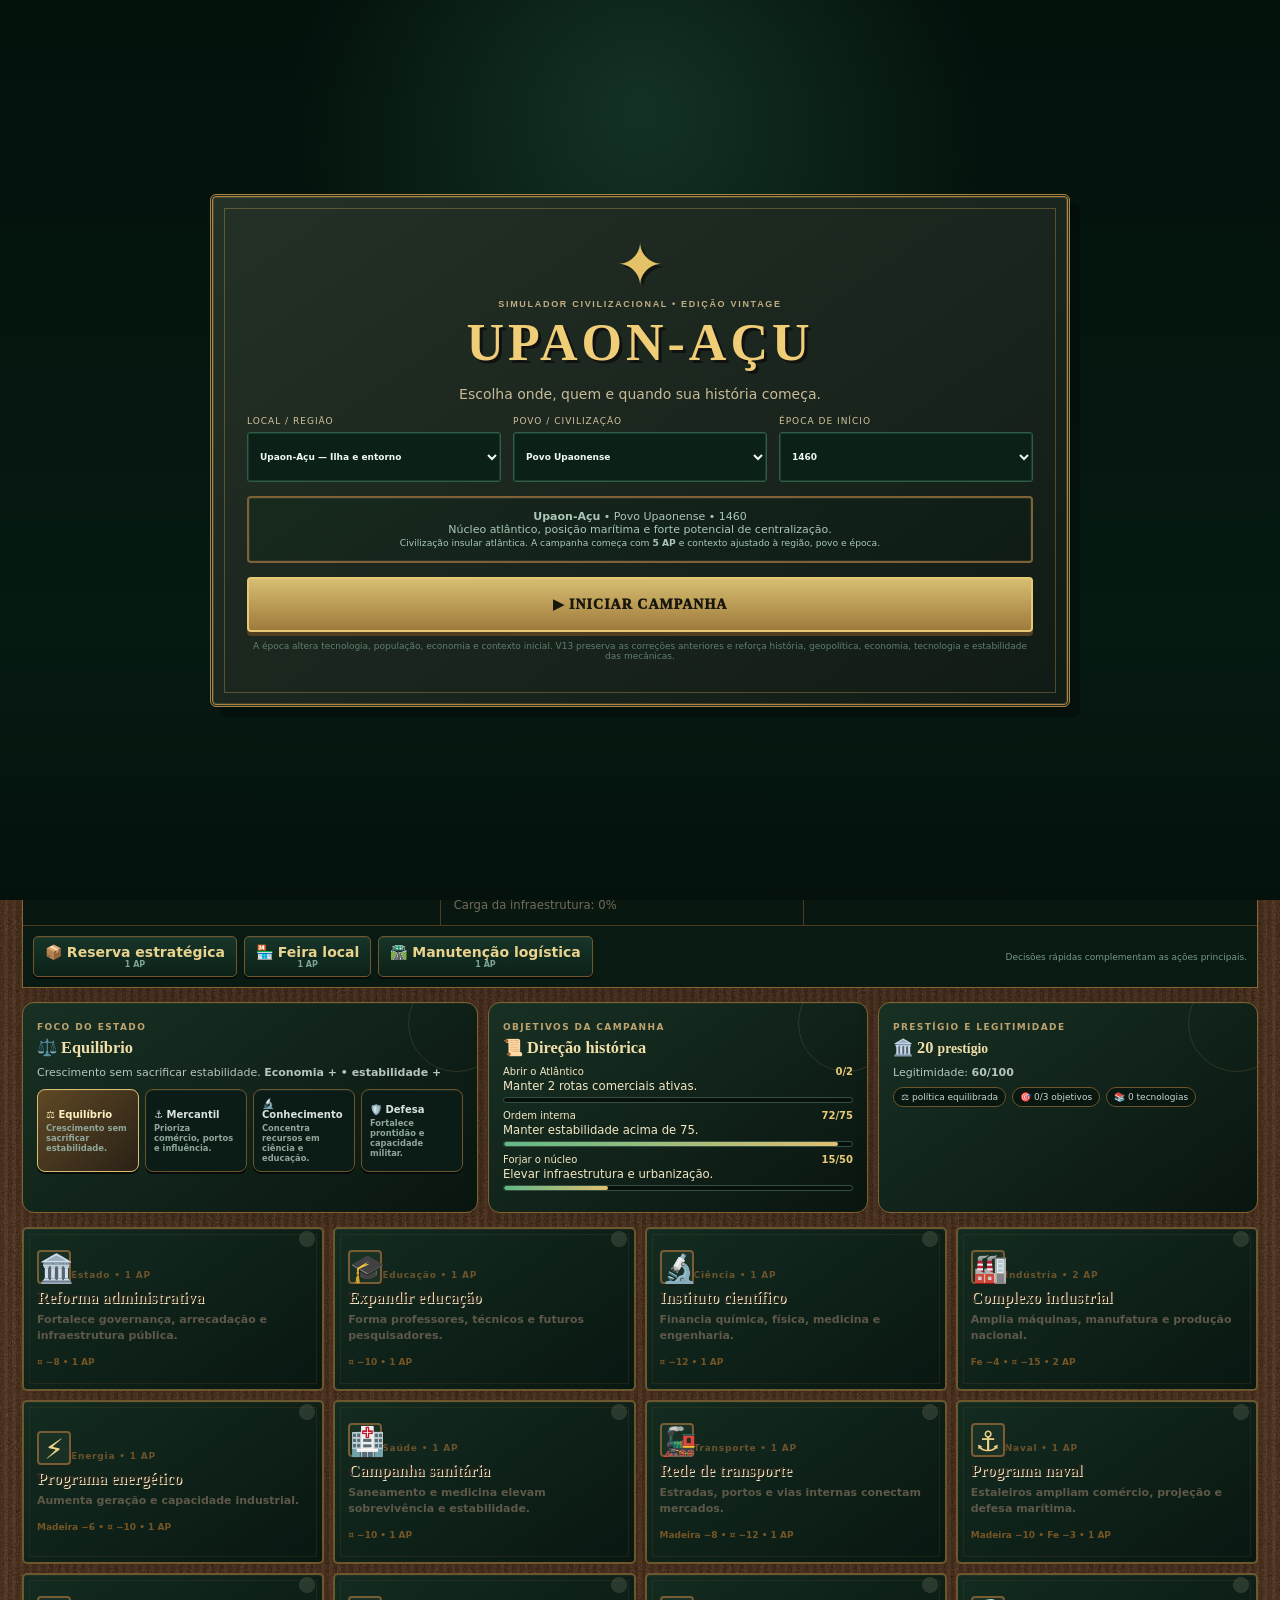
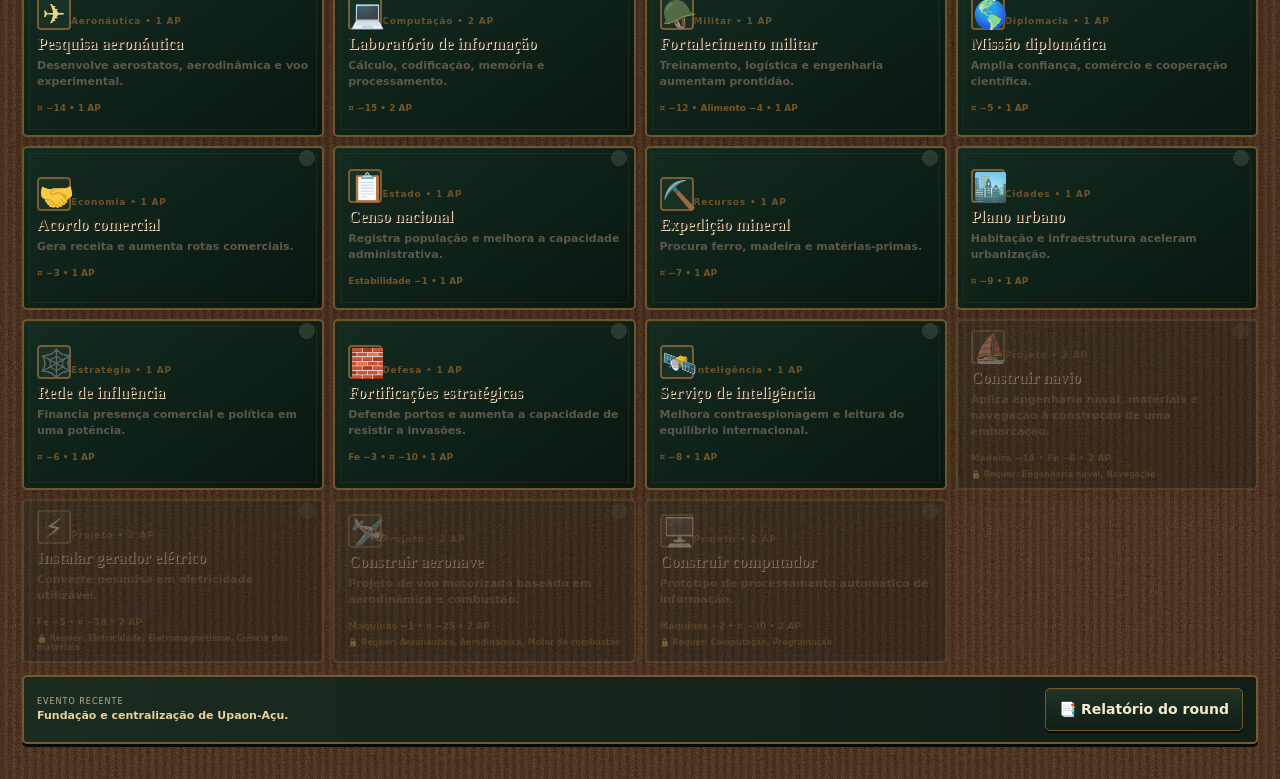
<file: index.html>
<!doctype html>
<html lang="pt-BR">
<head>
<meta charset="utf-8">
<meta name="viewport" content="width=device-width,initial-scale=1,viewport-fit=cover">
<meta name="theme-color" content="#081711">
<title>Upaon-Açu V15 — Grand Strategy Histórico</title>
<link rel="stylesheet" href="style.css?v=15.0">
</head>
<body>
<div id="startScreen" class="start-screen">
 <div class="start-card">
  <div class="start-emblem pixel-seal">✦</div><div class="eyebrow">SIMULADOR CIVILIZACIONAL • EDIÇÃO VINTAGE</div>
  <h1>UPAON-AÇU</h1><p class="start-sub">Escolha onde, quem e quando sua história começa.</p><div id="startIdentity" class="start-identity"></div>
  <div class="setup-grid">
   <label>LOCAL / REGIÃO<select id="startLocation">
    <option value="upaon">Upaon-Açu — Ilha e entorno</option><option value="brasil">Brasil — território regional</option>
    <option value="amazonia">Amazônia</option><option value="nordeste">Nordeste Atlântico</option><option value="caribe">Caribe</option>
    <option value="iberia">Península Ibérica</option><option value="africa">África Ocidental</option><option value="india">Índia</option><option value="china">China</option>
   </select></label>
   <label>POVO / CIVILIZAÇÃO<select id="startPeople">
    <optgroup label="🇧🇷 Povos do Brasil"><option value="upaonense">Povo Upaonense</option><option value="tupinamba">Tupinambá</option><option value="guarani">Guarani</option><option value="marajoara">Marajoara</option><option value="macroje">Macro-Jê</option><option value="guaicuru">Guaicuru</option></optgroup>
    <optgroup label="🌍 África"><option value="africano">Reino Atlântico Africano</option><option value="sahel">Reino do Sahel</option><option value="swahili">Cidades Suaílis</option></optgroup>
    <optgroup label="🇪🇺 Europa"><option value="iberico">Reino Ibérico</option><option value="franca">Reino Franco</option><option value="inglesa">Reino Inglês</option><option value="holandesa">Províncias Neerlandesas</option></optgroup>
    <optgroup label="🌎 Américas"><option value="norteamericano">Povos da América do Norte</option><option value="asteca">Mexicas</option><option value="maia">Cidades Maias</option><option value="inca">Tawantinsuyu</option><option value="caribenho">Povos Caribenhos</option></optgroup>
    <optgroup label="🌏 Ásia"><option value="indico">Reino do Índico</option><option value="sinico">Estado Sínico</option><option value="japonesa">Japão</option><option value="persa">Reino Persa</option></optgroup>
    <optgroup label="🌊 Oceania"><option value="polinesia">Confederação Polinésia</option><option value="melanesia">Povos Melanésios</option><option value="australiano">Povos da Austrália</option></optgroup>
    <option value="custom">Povo personalizado</option>
   </select></label>
   <label>ÉPOCA DE INÍCIO<select id="startYear">
    <option>1000</option><option>1200</option><option>1300</option><option>1400</option><option value="1460" selected>1460</option><option>1500</option><option>1600</option><option>1700</option><option>1800</option><option>1900</option><option>1950</option><option>2000</option>
   </select></label>
  </div>
  <div id="startPreview" class="setup-preview"></div>
  <button id="startGame" class="start-btn">▶ INICIAR CAMPANHA</button>
  <p class="start-note">A época altera tecnologia, população, economia e contexto inicial. V13 preserva as correções anteriores e reforça história, geopolítica, economia, tecnologia e estabilidade das mecânicas.</p>
 </div>
</div>
<div class="app-shell">
<header class="topbar">
  <div class="brand-wrap">
    <div class="logo-mark" id="logoMark">🌴</div>
    <div><div class="brand">UPAON-AÇU</div><div class="tagline">Grand Strategy • V15 • História • Ciência • Geopolítica</div></div>
  </div>
  <div class="top-controls">
    <span class="save-state" id="saveState">● campanha local</span>
    <button id="saveBtn">💾</button><button id="loadBtn">↥</button><button id="newBtn" class="danger">＋ Nova</button>
  </div>
</header>

<section class="identity-bar" id="identityBar"><div class="identity-seal" id="identitySeal">✦</div><div><span class="eyebrow">IDENTIDADE CIVILIZACIONAL</span><strong id="identityName">Povo Upaonense</strong><small id="identityMotto">Ilha, mar e conhecimento.</small></div><div class="identity-tags" id="identityTags"></div></section>

<section class="command">
  <div class="date-block"><div class="date-label">CALENDÁRIO</div><div><span id="year">1460</span><span class="round">R<span id="round">1</span></span></div><div class="era" id="eraName">Era da Fundação</div></div>
  <div class="command-center">
    <div class="season-line"><span class="live-dot"></span> ESTADO DE UPAON-AÇU</div>
    <h1 id="headline">O nascimento de uma civilização</h1>
    <p id="statusText">Organize o Estado, desenvolva conhecimento e transforme o Atlântico.</p>
    <div class="action-meter"><span>5 PONTOS DE AÇÃO</span><div id="actionDots"></div><b id="apReadout">5 / 5</b></div>
  </div>
  <div class="advance-wrap"><button id="nextRound" class="advance">▶ <b>AVANÇAR ANO</b><small>executar decisões</small></button><button id="freeRound" class="free-btn">⏩ PASSAR SEM AÇÕES</button></div>
</section>

<section class="metrics" id="metrics"></section>

<nav class="tabs">
 <button class="tab active" data-tab="estado">🏛️ Estado</button>
 <button class="tab" data-tab="tecnologia">🔬 Tecnologia</button>
 <button class="tab" data-tab="instituicoes">🏛️ Instituições</button>
 <button class="tab" data-tab="economia">💰 Economia</button>
 <button class="tab" data-tab="mapa">🗺️ Mapa</button>
 <button class="tab" data-tab="populacao">👥 Sociedade</button>
 <button class="tab" data-tab="militar">⚔️ Estratégia</button>
 <button class="tab" data-tab="diplomacia">🤝 Diplomacia</button>
 <button class="tab" data-tab="historia">📜 História</button>
</nav>

<main>
<section id="estado" class="panel-page active">
 <div class="page-title"><div><span class="eyebrow">CENTRO DE COMANDO</span><h2>Decisões do Estado</h2><p>Você possui <b>5 pontos de ação (AP)</b> por ano. Ações complexas podem custar 2 AP; você decide quando avançar o calendário.</p></div><div class="action-counter" id="actionCount">5 AP</div></div>
 <div id="v13Hub" class="v13-hub"></div>
 <div id="actionGrid" class="action-grid"></div>
 <div class="intel-strip"><div><span>EVENTO RECENTE</span><b id="latestEvent">Nenhum evento registrado.</b></div><button id="reportBtn">📑 Relatório do round</button></div>
</section>

<section id="tecnologia" class="panel-page">
 <div class="page-title"><div><span class="eyebrow">FRONTEIRA DO CONHECIMENTO</span><h2>Árvore tecnológica</h2><p>Pesquise tecnologias em uma cadeia causal: pré-requisitos, ano mínimo e desbloqueios determinam o que sua civilização consegue construir.</p></div></div>
 <div id="civilizationProfile" class="card civ-profile"></div><div class="research-ledger" id="researchLedger"></div><div class="tech-legend"><b>CADEIA CAUSAL</b><span>Uma tecnologia só pode ser pesquisada quando o ano e os pré-requisitos estiverem cumpridos.</span><span>🔬 Pesquisa = 1 AP • custo varia conforme a tradição cultural.</span><span>🔓 Tecnologias desbloqueiam projetos reais.</span></div><div id="techTree" class="tech-tree"></div>
</section>

<section id="instituicoes" class="panel-page">
 <div class="page-title"><div><span class="eyebrow">ORGANIZAÇÃO DO ESTADO</span><h2>Instituições</h2><p>Instituições transformam conhecimento, população e recursos em capacidade estatal duradoura.</p></div><div class="pill" id="institutionSummary">0 instituições</div></div>
 <div class="card institution-intro"><b>Princípio histórico:</b> instituições não são apenas bônus; elas alteram a forma como sua sociedade administra território, comércio, ciência e guerra. Algumas exigem tecnologias ou níveis de urbanização.</div>
 <div id="institutionGrid" class="institution-grid"></div>
</section>

<section id="economia" class="panel-page">
 <div class="page-title"><div><span class="eyebrow">TESOURO NACIONAL</span><h2>Economia e recursos</h2><p>Produção, consumo, preços, estoques, trabalho, comércio e manutenção sustentam o poder nacional.</p></div></div>
 <div class="resource-grid" id="resources"></div>
 <div class="two-col"><div class="card"><h3>🏭 Estrutura produtiva</h3><div id="production"></div></div><div class="card"><h3>📈 Indicadores econômicos</h3><div id="economyBars"></div><div id="economyFlow" class="economy-flow"></div></div></div>
</section>

<section id="mapa" class="panel-page">
 <div class="page-title"><div><span class="eyebrow">CARTOGRAFIA ESTRATÉGICA</span><h2>Atlas do mundo</h2><p>Explore regiões, centros de poder, rotas e teatros estratégicos; o mapa e a diplomacia refletem a evolução da campanha.</p></div><div class="pill">ATLAS VINTAGE • CAMADAS DINÂMICAS</div></div>
 <div class="map-toolbar" aria-label="Camadas do mapa"><button class="map-mode active" data-map-mode="world">🌎 MUNDO</button><button class="map-mode" data-map-mode="atlantic">🌊 ATLÂNTICO</button><button class="map-mode" data-map-mode="political">♟ POLÍTICO</button><button class="map-mode" data-map-mode="routes">⚓ ROTAS</button><button class="map-mode" data-map-mode="resources">⛏ RECURSOS</button></div>
 <div class="map-layout">
   <div class="map-board world-map" id="mapBoard">
 <div class="map-grid"></div><div class="map-background" aria-hidden="true"></div>
 <div class="map-frame-title"><span>ATLAS MUNDI</span><small>projeção estratégica • norte ↑</small></div><div class="map-zoom"><button id="mapZoomOut" aria-label="Diminuir mapa">−</button><b id="mapZoomLabel">1×</b><button id="mapReset" aria-label="Resetar mapa">1×</button><button id="mapZoomIn" aria-label="Aumentar mapa">+</button></div>
 <div class="map-compass">N<br><b>✦</b></div>
 <svg class="world-svg" viewBox="0 0 1000 520" role="img" aria-label="Mapa estratégico vintage do mundo">
  <defs><pattern id="paperGrid" width="40" height="40" patternUnits="userSpaceOnUse"><path d="M40 0H0V40" fill="none" stroke="#79a994" stroke-opacity=".12"/></pattern></defs>
  <rect width="1000" height="520" fill="url(#paperGrid)"/>
  <path class="land atl-focus" d="M55 108 77 67 127 49 180 62 209 94 234 137 207 166 174 150 145 178 117 162 87 180 62 151 45 128Z"/>
  <path class="land atl-focus" d="M207 188 241 202 261 238 252 279 235 318 219 365 196 405 176 377 180 337 168 300 177 263 162 230Z"/>
  <path class="land secondary" d="M424 88 459 63 506 57 550 72 573 98 547 114 511 107 483 124 447 117Z"/>
  <path class="land atl-focus" d="M493 141 534 137 563 161 576 201 559 242 548 278 526 311 504 294 491 257 470 230 457 198 469 165Z"/>
  <path class="land secondary" d="M576 103 615 89 653 101 676 124 667 151 631 152 608 173 584 155Z"/>
  <path class="land" d="M660 81 713 73 767 80 820 97 858 119 895 146 878 165 836 159 800 145 756 141 719 128 687 134Z"/>
  <path class="land" d="M749 166 791 175 825 195 847 224 832 252 800 255 775 239 750 228 735 203Z"/>
  <path class="land island" d="M866 346 913 352 943 373 935 397 903 410 871 399 849 378Z"/>
  <path class="land island" d="M898 253 920 260 932 275 918 287 897 281 890 267Z"/>
  <g class="map-graticule"><ellipse cx="500" cy="260" rx="435" ry="205" fill="none"/><ellipse cx="500" cy="260" rx="320" ry="205" fill="none"/><path d="M70 260H930M500 55V465"/></g>
 </svg>
 <div class="map-label atl">ATLÂNTICO</div><div class="map-label pac">PACÍFICO</div><div class="map-label ind">ÍNDICO</div><div class="map-label eu">EUROPA</div><div class="map-label af">ÁFRICA</div><div class="map-label as">ÁSIA</div><div class="map-label ams">AMÉRICA DO SUL</div>
 <button class="map-node world upaon selected" data-region="upaon">🌴<span>UPAON-AÇU</span><small>capital</small></button>
 <button class="map-node world brazil" data-region="brasil">🌎<span>BRASIL</span><small>continental</small></button>
 <button class="map-node world caribbean" data-region="caribe">🏝️<span>CARIBE</span><small>ilhas</small></button>
 <button class="map-node world iberia" data-region="iberia">⚓<span>IBÉRIA</span><small>europa</small></button>
 <button class="map-node world europe" data-region="europa">♜<span>EUROPA</span><small>potências</small></button>
 <button class="map-node world africa" data-region="africa">🌍<span>ÁFRICA O.</span><small>atlântico</small></button>
 <button class="map-node world maghreb" data-region="magrebe">☪<span>MAGREBE</span><small>mediterrâneo</small></button>
 <button class="map-node world india" data-region="india">◈<span>ÍNDIA</span><small>índico</small></button>
 <button class="map-node world asia" data-region="asia">🏯<span>CHINA</span><small>leste asiático</small></button>
 <button class="map-node world northam" data-region="america_norte">🦅<span>AMÉRICA N.</span><small>povos e colônias</small></button>
 <button class="map-node world meso" data-region="mesoamerica">☀️<span>MESOAMÉRICA</span><small>cidades</small></button>
 <button class="map-node world andes" data-region="andes">⛰️<span>ANDES</span><small>altitude</small></button>
 <button class="map-node world oceania" data-region="oceania">🌊<span>OCEANIA</span><small>ilhas</small></button>
 <div class="map-route mr1"></div><div class="map-route mr2"></div><div class="map-route mr3"></div><div class="map-route mr4"></div>
 <div class="map-legend"><span><i class="legend-dot player"></i> sua civilização</span><span><i class="legend-dot power"></i> potência</span><span><i class="legend-line"></i> rota</span><span><i class="legend-square"></i> recursos</span></div><div class="map-hint">Toque/clique em uma região para inspecionar • arraste para deslocar • use + / − para zoom</div>
</div>
</div>
<div class="card region-card" id="regionInfo"></div>
 </div>
</section>

<section id="populacao" class="panel-page">
 <div class="page-title"><div><span class="eyebrow">SOCIEDADE</span><h2>População e trabalho</h2><p>Saúde, educação e urbanização moldam a transformação social.</p></div><button id="censusBtn" class="gold-btn">📋 Realizar censo</button></div>
 <div class="two-col"><div class="card"><h3>Demografia</h3><div id="demography"></div></div><div class="card"><h3>Força de trabalho</h3><div id="workforce"></div></div></div>
 <div class="card"><h3>📊 População ao longo da campanha</h3><canvas id="chart"></canvas></div>
 <div class="card"><h3>Último censo</h3><div id="censusReport">Nenhum censo.</div></div>
</section>

<section id="militar" class="panel-page">
 <div class="page-title"><div><span class="eyebrow">PODER NACIONAL</span><h2>Estratégia e inteligência</h2><p>Ações militares são arriscadas; espionagem depende de ciência e informação.</p></div></div>
 <div id="militaryStats" class="stat-grid"></div>
 <div class="two-col">
  <div class="card operation"><h3>⚔️ Operação militar</h3><select id="attackTarget"></select><button id="attackBtn" class="danger wide">Iniciar ataque</button><p class="hint">Consome <b>2 AP</b>. Resultados dependem de força, tecnologia, logística, prontidão, alianças e acaso.</p></div>
  <div class="card operation"><h3>🕵️ Operação de inteligência</h3><select id="spyTarget"></select><button id="spyBtn" class="secondary wide">Espionar alvo</button><p class="hint">Consome 1 ação. Pode revelar capacidades ou provocar tensão se detectada.</p></div>
 </div>
 <div class="action-grid compact" id="exerciseGrid"></div>
</section>

<section id="diplomacia" class="panel-page">
 <div class="page-title"><div><span class="eyebrow">RELAÇÕES EXTERNAS</span><h2>Diplomacia</h2><p>Construa alianças, comércio e cooperação científica — ou administre rivalidades. Relações agora evoluem com confiança, comércio, influência, tensão e tratados.</p></div></div>
 <div class="card diplomacy-actions"><div class="dip-target"><label for="diplomacyTarget">ALVO DIPLOMÁTICO</label><select id="diplomacyTarget" aria-label="Selecionar alvo diplomático"></select></div><h3>Tratados e relações</h3><div class="treaty-row">
<button id="tradeTreaty">🤝 Comercial <small>1 AP</small></button><button id="scienceTreaty">🔬 Científico <small>1 AP</small></button><button id="nonAggression">🕊️ Não agressão <small>1 AP</small></button>
<button id="allianceBtn" class="gold-btn">🛡️ Formar aliança <small>2 AP</small></button><button id="tradeRouteBtn">🚢 Abrir rota comercial <small>1 AP</small></button>
</div><p class="hint">Selecione o alvo no painel Estratégia. Alianças exigem confiança e boa atitude.</p></div>
<div id="v13DiplomacyPulse" class="v13-dip-pulse"></div>
<div id="diplomacyGrid" class="diplomacy-grid"></div>
</section>

<section id="historia" class="panel-page">
 <div class="page-title"><div><span class="eyebrow">MEMÓRIA NACIONAL</span><h2>História de Upaon-Açu</h2><p>Uma linha do tempo gerada pelas decisões da sua campanha.</p></div></div>
 <div id="timeline" class="timeline"></div>
</section>
</main>

<aside id="reportModal" class="modal hidden">
 <div class="modal-card"><button id="closeModal" class="close">×</button><div id="roundReport"></div></div>
</aside>
<div id="toast" class="toast"></div>
</div>
<script src="script.js?v=14.0"></script>
<script src="v14.js?v=14.0"></script>
<script src="v15.js?v=15.0"></script>
</body>
</html>
</file>
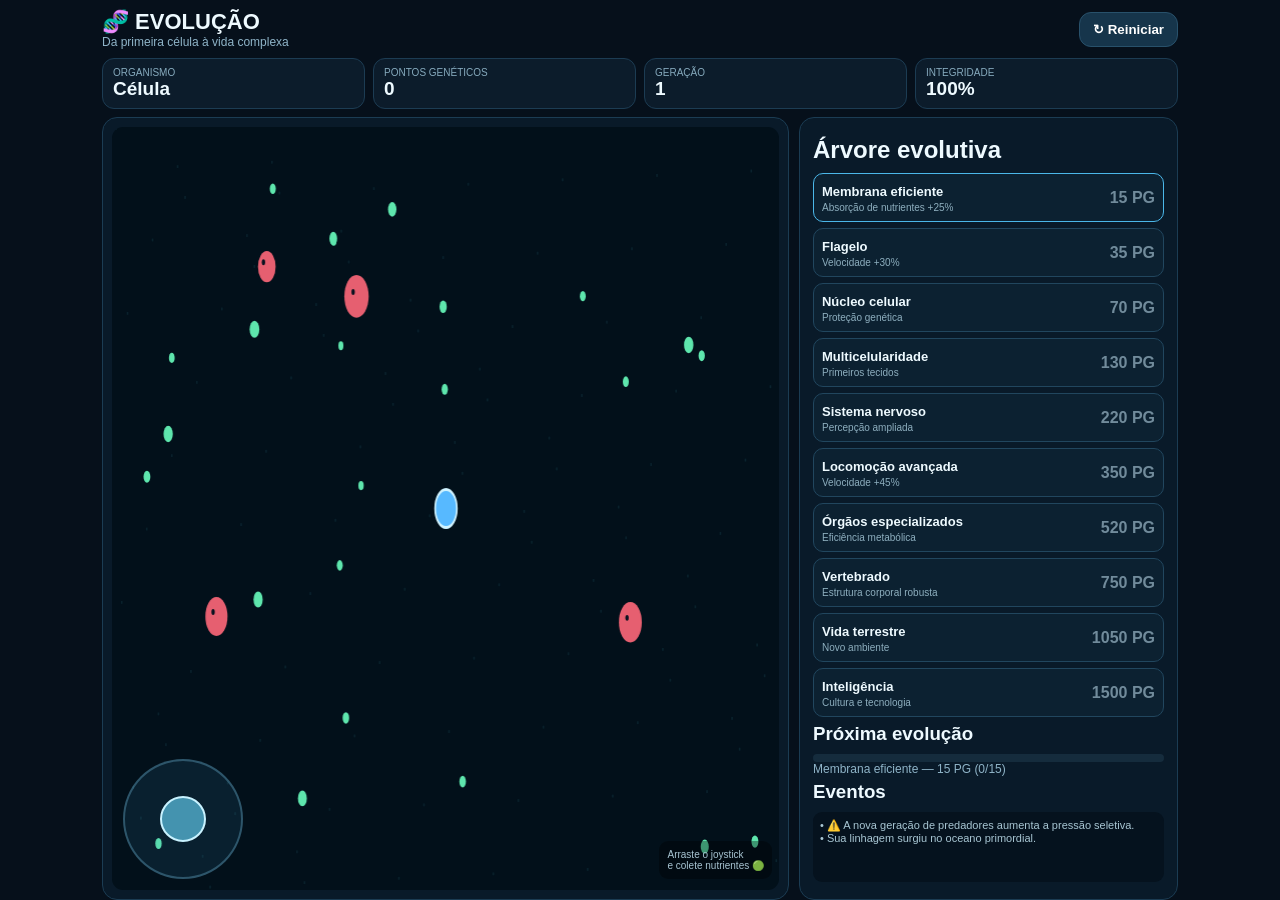
<file: evolucao_ipad_joystick_corrigido.html>
<!DOCTYPE html>
<html lang="pt-BR">
<head>
<meta charset="UTF-8">
<meta name="viewport" content="width=device-width,initial-scale=1,maximum-scale=1,user-scalable=no,viewport-fit=cover">
<title>Evolução — iPad</title>
<style>
*{box-sizing:border-box;-webkit-tap-highlight-color:transparent}
html,body{margin:0;width:100%;height:100%;overflow:hidden;background:#06101b;color:#eefaff;font-family:-apple-system,BlinkMacSystemFont,"Segoe UI",sans-serif;touch-action:none}
#app{height:100dvh;display:flex;flex-direction:column;padding:env(safe-area-inset-top) 12px env(safe-area-inset-bottom);max-width:1100px;margin:auto}
header{height:58px;display:flex;align-items:center;justify-content:space-between;gap:10px}
h1{font-size:22px;margin:0}.tag{font-size:12px;color:#8fb4c8}
#reset{touch-action:manipulation;user-select:none;background:#16354b;border:1px solid #28516b;color:#fff;border-radius:12px;padding:9px 13px;font-weight:700}
.stats{display:grid;grid-template-columns:repeat(4,1fr);gap:8px;margin-bottom:8px}
.stat{background:#0c1c2b;border:1px solid #1c3c53;border-radius:12px;padding:8px 10px}.lab{font-size:10px;color:#86aabd}.val{font-size:19px;font-weight:800}
main{min-height:0;flex:1;display:grid;grid-template-columns:minmax(0,1.45fr) minmax(290px,.8fr);gap:10px}
.panel{min-height:0;background:#091a29;border:1px solid #1b3c53;border-radius:15px;padding:9px;position:relative}
#world{width:100%;height:100%;display:block;touch-action:none;user-select:none;border-radius:11px;background:#02101a}
#side{overflow:auto;padding:13px}h2,h3{margin:5px 0 9px}
.evo{display:flex;justify-content:space-between;gap:7px;align-items:center;padding:8px;margin:6px 0;border:1px solid #21465e;border-radius:10px;background:#0c2131}
.evo strong{font-size:13px}.evo small{display:block;color:#8eafbf;font-size:10px;margin-top:2px}
.lock{color:#718b9b}.done{color:#63e6b0}.current{border-color:#4bb7e9}
.bar{height:8px;background:#152c3d;border-radius:8px;overflow:hidden}.fill{height:100%;width:0;background:#57d8a7}
#log{font-size:11px;color:#a8c6d3;background:#05121e;border-radius:9px;padding:7px;min-height:70px}
#joystick{position:absolute;z-index:20;left:20px;bottom:20px;width:120px;height:120px;border-radius:50%;background:rgba(65,150,190,.13);border:2px solid rgba(125,210,245,.3)}
#stick{position:absolute;z-index:21;left:35px;top:35px;width:46px;height:46px;pointer-events:none;border-radius:50%;background:rgba(100,210,245,.65);border:2px solid #c8f2ff}
#hint{pointer-events:none;position:absolute;right:16px;bottom:20px;background:rgba(0,0,0,.35);padding:8px;border-radius:9px;color:#a7c4d2;font-size:10px}
@media(max-width:760px){main{grid-template-columns:1fr}.panel:first-child{min-height:0}.panel#side{height:35dvh}.stats{grid-template-columns:repeat(2,1fr)}}
</style>
</head>
<body>
<div id="app">
<header><div><h1>🧬 EVOLUÇÃO</h1><div class="tag">Da primeira célula à vida complexa</div></div><button id="reset">↻ Reiniciar</button></header>
<section class="stats">
<div class="stat"><div class="lab">ORGANISMO</div><div class="val" id="species">Célula</div></div>
<div class="stat"><div class="lab">PONTOS GENÉTICOS</div><div class="val" id="gp">0</div></div>
<div class="stat"><div class="lab">GERAÇÃO</div><div class="val" id="generation">1</div></div>
<div class="stat"><div class="lab">INTEGRIDADE</div><div class="val" id="hp">100%</div></div>
</section>
<main>
<div class="panel"><canvas id="world"></canvas>
<div id="joystick"><div id="stick"></div></div>
<div id="hint">Arraste o joystick<br>e colete nutrientes 🟢</div></div>
<div class="panel" id="side">
<h2>Árvore evolutiva</h2><div id="tree"></div>
<h3>Próxima evolução</h3><div class="bar"><div class="fill" id="fill"></div></div><div id="next" class="tag"></div>
<h3>Eventos</h3><div id="log"></div>
</div>
</main>
</div>
<script>
const cvs=document.getElementById("world"),ctx=cvs.getContext("2d");
let W=800,H=520,BASE_W=800,BASE_H=520,keys={},joy={x:0,y:0},drag=false;
let p,food,enemies,gp,gen,hp,unlocked,frame,dead;
const evos=[
["Membrana eficiente",15,"Absorção de nutrientes +25%"],
["Flagelo",35,"Velocidade +30%"],
["Núcleo celular",70,"Proteção genética"],
["Multicelularidade",130,"Primeiros tecidos"],
["Sistema nervoso",220,"Percepção ampliada"],
["Locomoção avançada",350,"Velocidade +45%"],
["Órgãos especializados",520,"Eficiência metabólica"],
["Vertebrado",750,"Estrutura corporal robusta"],
["Vida terrestre",1050,"Novo ambiente"],
["Inteligência",1500,"Cultura e tecnologia"]
];
function resize(){let r=cvs.getBoundingClientRect(),d=Math.min(devicePixelRatio||1,2);cvs.width=r.width*d;cvs.height=r.height*d;W=r.width;H=r.height;scale=W/800;ctx.setTransform(d,0,0,d,0,0)}
addEventListener("resize",resize);
function R(a,b){return Math.random()*(b-a)+a}
function reset(){dead=false;gp=0;gen=1;hp=100;unlocked=0;frame=0;p={x:400,y:260,r:13,s:2.5};food=[];enemies=[];for(let i=0;i<24;i++)food.push({x:R(15,785),y:R(15,505),r:R(3,6)});for(let i=0;i<3;i++)enemies.push({x:R(20,780),y:R(20,500),r:R(10,15),s:R(.45,.8)});log("Sua linhagem surgiu no oceano primordial.");ui()}
function log(t){document.getElementById("log").innerHTML="• "+t+"<br>"+document.getElementById("log").innerHTML}
function d(a,b){return Math.hypot(a.x-b.x,a.y-b.y)}
function evolve(){
  while(!dead && unlocked<evos.length && gp>=evos[unlocked][1]){let e=evos[unlocked];gp-=e[1];unlocked++;gen++;p.r+=2;if(e[0]=="Flagelo")p.s*=1.3;if(e[0]=="Locomoção avançada")p.s*=1.45;log("🧬 Evoluiu: "+e[0]+" — "+e[2]);}}
function ui(){
let s=unlocked==0?"Célula":unlocked<3?"Célula complexa":unlocked<5?"Organismo multicelular":unlocked<7?"Animal":unlocked<9?"Vertebrado":"Ser humano";
document.getElementById("species").textContent=s;document.getElementById("gp").textContent=Math.floor(gp);document.getElementById("generation").textContent=gen;document.getElementById("hp").textContent=Math.max(0,Math.floor(hp))+"%";
let e=evos[unlocked];document.getElementById("next").textContent=e?`${e[0]} — ${e[1]} PG (${Math.floor(gp)}/${e[1]})`:"🌎 Ápice alcançado";document.getElementById("fill").style.width=e?Math.min(100,gp/e[1]*100)+"%":"100%";
let t=document.getElementById("tree");t.innerHTML="";evos.forEach((e,i)=>{let x=document.createElement("div");x.className="evo "+(i==unlocked?"current":"");x.innerHTML=`<div><strong>${i<unlocked?"✓ ":""}${e[0]}</strong><small>${e[2]}</small></div><b class="${i<unlocked?"done":"lock"}">${i<unlocked?"OK":e[1]+" PG"}</b>`;t.appendChild(x)})
}
function update(){
if(dead)return;
let vx=joy.x+(keys.ArrowRight||keys.d?1:0)-(keys.ArrowLeft||keys.a?1:0),vy=joy.y+(keys.ArrowDown||keys.s?1:0)-(keys.ArrowUp||keys.w?1:0),m=Math.hypot(vx,vy);if(m){vx/=m;vy/=m;p.x+=vx*p.s;p.y+=vy*p.s}
p.x=Math.max(p.r,Math.min(800-p.r,p.x));p.y=Math.max(p.r,Math.min(520-p.r,p.y));
for(let i=food.length-1;i>=0;i--)if(d(p,food[i])<p.r+food[i].r){gp+=2;food.splice(i,1);food.push({x:R(10,790),y:R(10,510),r:R(3,6)});evolve()}
enemies.forEach(e=>{let x=p.x-e.x,y=p.y-e.y,m=Math.hypot(x,y)||1;e.x+=x/m*e.s;e.y+=y/m*e.s;if(d(p,e)<p.r+e.r)hp-=.13});
if(frame++%1000==0&&frame>0){enemies.push({x:R(20,780),y:R(20,500),r:R(10,16),s:R(.5,.9)});log("⚠️ A nova geração de predadores aumenta a pressão seletiva.")}
if(hp<=0){dead=true;log("☠️ Sua linhagem foi extinta. Toque em Reiniciar.");}
ui()
}
function draw(){
  ctx.clearRect(0,0,W,H);
  const sx=W/BASE_W, sy=H/BASE_H;
  ctx.save();
  ctx.scale(sx,sy);
  for(let i=0;i<100;i++){
    ctx.fillStyle="rgba(90,190,210,.10)";
    ctx.fillRect((i*83+frame*.08)%BASE_W,(i*47)%BASE_H,2,2);
  }
  food.forEach(f=>{
    ctx.beginPath();ctx.arc(f.x,f.y,f.r,0,Math.PI*2);
    ctx.fillStyle="#5ee6ad";ctx.fill();
  });
  enemies.forEach(e=>{
    ctx.beginPath();ctx.arc(e.x,e.y,e.r,0,Math.PI*2);
    ctx.fillStyle="#e65f70";ctx.fill();
    ctx.fillStyle="#07111f";
    ctx.beginPath();ctx.arc(e.x-4,e.y-3,2,0,Math.PI*2);ctx.fill();
  });
  ctx.beginPath();ctx.arc(p.x,p.y,p.r,0,Math.PI*2);
  ctx.fillStyle="#57b9ff";ctx.fill();
  ctx.strokeStyle="#d0f3ff";ctx.lineWidth=2;ctx.stroke();
  if(dead){
    ctx.fillStyle="rgba(0,0,0,.7)";ctx.fillRect(0,0,BASE_W,BASE_H);
    ctx.fillStyle="#fff";ctx.textAlign="center";ctx.font="bold 32px system-ui";
    ctx.fillText("EXTINÇÃO",BASE_W/2,245);
  }
  ctx.restore();
}
function loop(){update();draw();requestAnimationFrame(loop)}
function setJoyPoint(clientX, clientY){
  const r=j.getBoundingClientRect();
  const cx=r.left+r.width/2, cy=r.top+r.height/2;
  let x=clientX-cx, y=clientY-cy;
  const max=Math.max(10,(r.width/2)-23);
  const m=Math.hypot(x,y)||1;
  if(m>max){x=x/m*max;y=y/m*max}
  joy.x=x/max; joy.y=y/max;
  stick.style.transform=`translate(${x}px,${y}px)`;
}
function releaseJoy(){
  drag=false; joy.x=0; joy.y=0;
  stick.style.transform="translate(0px,0px)";
}
const j=document.getElementById("joystick"), stick=document.getElementById("stick");

j.addEventListener("pointerdown",e=>{
  if(dead)return;
  drag=true;
  try{j.setPointerCapture(e.pointerId)}catch(_){}
  setJoyPoint(e.clientX,e.clientY);
  e.preventDefault();
},{passive:false});

j.addEventListener("pointermove",e=>{
  if(!drag)return;
  setJoyPoint(e.clientX,e.clientY);
  e.preventDefault();
},{passive:false});

j.addEventListener("pointerup",e=>{
  releaseJoy();
  e.preventDefault();
},{passive:false});

j.addEventListener("pointercancel",releaseJoy);
j.addEventListener("lostpointercapture",releaseJoy);

/* Fallback para iPad/Safari caso pointer events sejam interrompidos. */
j.addEventListener("touchstart",e=>{
  if(dead)return;
  drag=true;
  const t=e.changedTouches[0];
  setJoyPoint(t.clientX,t.clientY);
  e.preventDefault();
},{passive:false});

j.addEventListener("touchmove",e=>{
  if(!drag)return;
  const t=e.changedTouches[0];
  setJoyPoint(t.clientX,t.clientY);
  e.preventDefault();
},{passive:false});

j.addEventListener("touchend",e=>{
  releaseJoy();
  e.preventDefault();
},{passive:false});

j.addEventListener("touchcancel",releaseJoy);

addEventListener("keydown",e=>keys[e.key]=true);addEventListener("keyup",e=>keys[e.key]=false);document.getElementById("reset").onclick=reset;
resize();reset();loop();
</script>
</body>
</html>
</file>
<file: style.css>
:root{
--bg:#06110d;--bg2:#0a1b14;--panel:#0c2018;--panel2:#10291f;--line:#254a3b;--line2:#356850;
--text:#eff9f3;--muted:#91b1a2;--green:#67e09e;--gold:#e7c46e;--red:#e06d67;--blue:#74b7df;
--shadow:0 18px 50px rgba(0,0,0,.28);--radius:16px
}
*{box-sizing:border-box}html{background:var(--bg)}body{margin:0;color:var(--text);font-family:Inter,ui-sans-serif,system-ui,-apple-system,BlinkMacSystemFont,"Segoe UI",sans-serif;background:
radial-gradient(circle at 10% 0%,#173b2c 0,#091a13 25%,transparent 45%),
radial-gradient(circle at 90% 20%,#152e25 0,transparent 34%),var(--bg);min-height:100vh}
button,select{font:inherit}button{color:var(--text);background:#11291f;border:1px solid var(--line);border-radius:11px;min-height:43px;padding:9px 13px;cursor:pointer;touch-action:manipulation}
button:hover{filter:brightness(1.12)}button:disabled{opacity:.4;cursor:not-allowed;filter:none}
.app-shell{max-width:1400px;margin:auto;padding-bottom:35px}.topbar{height:72px;display:flex;align-items:center;justify-content:space-between;padding:12px 22px;border-bottom:1px solid #173629;background:rgba(5,15,12,.82);backdrop-filter:blur(12px);position:sticky;top:0;z-index:10}
.brand-wrap{display:flex;align-items:center;gap:11px}.logo-mark{width:42px;height:42px;border-radius:12px;background:linear-gradient(135deg,#173d2c,#0c2319);display:grid;place-items:center;font-size:22px;border:1px solid var(--line)}
.brand{font-size:20px;font-weight:950;letter-spacing:1px}.tagline{font-size:10px;color:var(--muted);letter-spacing:.4px}.top-controls{display:flex;align-items:center;gap:6px}.top-controls button{min-width:43px}.save-state{font-size:10px;color:var(--muted);margin-right:5px}.danger{background:#3a1b19;border-color:#6a312d}.secondary{background:#173126}.gold-btn{background:#6d5a29;border-color:#aa8a43;color:#fff}
.command{margin:16px 22px 12px;border:1px solid var(--line);border-radius:20px;display:grid;grid-template-columns:220px 1fr 190px;gap:18px;padding:16px;background:linear-gradient(110deg,rgba(16,43,32,.96),rgba(8,25,19,.94));box-shadow:var(--shadow)}
.date-block{border-right:1px solid var(--line);padding-right:16px}.date-label,.eyebrow{font-size:9px;color:var(--muted);letter-spacing:1.5px;font-weight:800}.date-block>div:nth-child(2){font-size:42px;font-weight:950;color:var(--gold);line-height:1.05}.round{font-size:18px;color:var(--muted);margin-left:9px}.era{font-size:11px;color:var(--green);margin-top:4px}.command-center{padding:2px 0}.season-line{font-size:9px;color:var(--green);letter-spacing:1.2px;font-weight:800}.live-dot{display:inline-block;width:7px;height:7px;background:var(--green);border-radius:50%;box-shadow:0 0 12px var(--green);margin-right:5px}.command h1{font-size:22px;margin:7px 0 4px}.command p{font-size:11px;color:var(--muted);margin:0}.action-meter{margin-top:11px;display:flex;align-items:center;gap:10px;font-size:9px;color:var(--muted)}#actionDots{display:flex;gap:4px}.dot{width:25px;height:6px;border-radius:8px;background:#214737}.dot.on{background:var(--green);box-shadow:0 0 8px rgba(103,224,158,.25)}.advance{background:linear-gradient(135deg,#69e2a0,#4dbf84);border:0;color:#052116;font-weight:900;display:flex;flex-direction:column;justify-content:center;align-items:center;gap:2px;font-size:13px}.advance small{font-size:9px;font-weight:600;opacity:.7}
.metrics{display:grid;grid-template-columns:repeat(8,1fr);gap:8px;padding:0 22px 12px}.metric{background:rgba(10,29,22,.9);border:1px solid var(--line);border-radius:13px;padding:10px 11px}.metric .label{font-size:9px;color:var(--muted);letter-spacing:.7px}.metric .value{font-size:19px;font-weight:900;margin-top:2px}.metric .sub{font-size:9px;color:#67bd90}
.tabs{display:flex;gap:6px;padding:4px 22px 12px;overflow-x:auto;scrollbar-width:thin}.tab{white-space:nowrap;background:#0d2119}.tab.active{background:#234b39;border-color:#42765d;box-shadow:inset 0 -2px 0 var(--green)}
main{padding:0 22px}.panel-page{display:none}.panel-page.active{display:block}.page-title{display:flex;align-items:flex-end;justify-content:space-between;gap:15px;margin:8px 0 14px}.page-title h2{font-size:25px;margin:4px 0}.page-title p{font-size:11px;color:var(--muted);margin:0}.action-counter,.pill{padding:8px 11px;border:1px solid var(--line);border-radius:20px;color:var(--gold);font-size:10px;background:#10271e}
.action-grid{display:grid;grid-template-columns:repeat(4,1fr);gap:10px}.action{min-height:150px;text-align:left;background:linear-gradient(145deg,#10281f,#0b1d16);position:relative;overflow:hidden}.action:before{content:"";position:absolute;right:-30px;top:-35px;width:90px;height:90px;border-radius:50%;background:rgba(103,224,158,.05)}.action .icon{font-size:25px}.action .cat{font-size:9px;color:var(--green);letter-spacing:.8px;margin-top:6px}.action h3{font-size:15px;margin:5px 0}.action p{font-size:10px;color:var(--muted);line-height:1.45;margin:0 0 8px}.cost{font-size:9px;color:var(--gold)}.compact .action{min-height:110px}.intel-strip{margin-top:12px;background:#0b1e16;border:1px solid var(--line);border-radius:14px;padding:11px 13px;display:flex;align-items:center;justify-content:space-between;gap:10px}.intel-strip span{font-size:8px;color:var(--muted);display:block;letter-spacing:1px}.intel-strip b{font-size:11px}
.card{background:rgba(10,29,22,.94);border:1px solid var(--line);border-radius:var(--radius);padding:15px;margin-bottom:10px;box-shadow:0 10px 28px rgba(0,0,0,.12)}.card h3{font-size:14px;margin:0 0 12px}.two-col{display:grid;grid-template-columns:1fr 1fr;gap:10px}
.tech-tree{display:grid;grid-template-columns:repeat(3,1fr);gap:10px}.tech{padding:13px;border:1px solid var(--line);border-radius:14px;background:var(--panel)}.tech h3{margin:0;font-size:14px}.tech p{margin:4px 0 9px;font-size:10px;color:var(--muted)}.tech.locked{opacity:.48}.tech.done{border-color:#3b815f}.tech .bar{height:7px;background:#19372a;border-radius:20px;overflow:hidden}.tech .bar i{display:block;height:100%;background:linear-gradient(90deg,#4fc98a,#9be27d)}.tech small{font-size:9px;color:var(--muted)}
.resource-grid{display:grid;grid-template-columns:repeat(6,1fr);gap:9px;margin-bottom:10px}.resource{background:linear-gradient(145deg,#112b21,#0b1e16);border:1px solid var(--line);border-radius:14px;padding:12px}.resource .r-icon{font-size:20px}.resource .r-name{font-size:9px;color:var(--muted);margin-top:3px}.resource b{font-size:20px}.resource small{font-size:9px;color:var(--green)}
.bar-list{display:grid;gap:9px}.bar-row{font-size:10px}.bar-head{display:flex;justify-content:space-between}.bar{height:7px;background:#173529;border-radius:20px;margin-top:4px;overflow:hidden}.bar i{display:block;height:100%;background:var(--green);border-radius:20px}
.map-layout{display:grid;grid-template-columns:1.5fr .8fr;gap:10px}.map-board{height:510px;border:1px solid var(--line);border-radius:20px;position:relative;overflow:hidden;background:
radial-gradient(ellipse at 50% 45%,rgba(44,108,82,.23),transparent 45%),linear-gradient(145deg,#08241c,#061812)}
.map-board:before{content:"";position:absolute;inset:8% 10%;border:1px dashed rgba(103,224,158,.13);border-radius:50% 55% 45% 50%;transform:rotate(-10deg)}.ocean-label{position:absolute;top:45%;left:39%;font-size:12px;letter-spacing:5px;color:rgba(116,183,223,.22);font-weight:900}
.map-node{position:absolute;border-radius:50%;width:100px;height:100px;background:#102b20;border:1px solid #356b53;display:flex;flex-direction:column;align-items:center;justify-content:center;gap:3px;z-index:2;box-shadow:0 0 0 7px rgba(103,224,158,.02)}.map-node span{font-size:8px;letter-spacing:.7px}.map-node.selected{border-color:var(--green);box-shadow:0 0 30px rgba(103,224,158,.16)}.upaon{left:26%;top:50%}.brazil{left:12%;top:67%}.europe{right:12%;top:20%}.africa{right:18%;top:61%}.asia{right:1%;top:34%}.route{height:1px;background:linear-gradient(90deg,transparent,var(--green),transparent);position:absolute;transform-origin:left;opacity:.28}.r1{width:300px;left:34%;top:54%;transform:rotate(-25deg)}.r2{width:240px;left:32%;top:57%;transform:rotate(28deg)}.r3{width:260px;left:54%;top:59%;transform:rotate(-28deg)}
.region-card h3{font-size:18px}.region-card .big{font-size:32px;color:var(--gold);font-weight:950}.region-card .desc{font-size:11px;color:var(--muted);line-height:1.55}
.row{display:flex;justify-content:space-between;gap:10px;padding:7px 0;border-bottom:1px solid #173529;font-size:10px}.row:last-child{border-bottom:0}.muted{color:var(--muted)}
.stat-grid{display:grid;grid-template-columns:repeat(5,1fr);gap:9px;margin-bottom:10px}.stat{background:var(--panel);border:1px solid var(--line);padding:12px;border-radius:13px}.stat span{font-size:9px;color:var(--muted)}.stat b{font-size:22px;display:block}.operation select{width:100%;background:#0d241b;border:1px solid var(--line);color:var(--text);padding:11px;border-radius:10px;margin-bottom:8px}.wide{width:100%}.hint{font-size:9px;color:var(--muted);line-height:1.5}.diplomacy-grid{display:grid;grid-template-columns:repeat(3,1fr);gap:10px}.dip{background:var(--panel);border:1px solid var(--line);border-radius:15px;padding:13px}.dip h3{margin:0 0 5px}.relation{color:var(--gold);font-size:10px}.timeline{border-left:2px solid var(--line2);margin-left:12px;padding-left:18px}.event{position:relative;padding-bottom:17px}.event:before{content:"";position:absolute;left:-24px;top:4px;width:9px;height:9px;border-radius:50%;background:var(--green);box-shadow:0 0 10px rgba(103,224,158,.3)}.event .date{font-size:11px;color:var(--gold);font-weight:900}.event .txt{font-size:11px;color:#c7dbd2;margin-top:3px}
#chart{width:100%;height:260px;display:block;background:#081812;border-radius:10px}.modal{position:fixed;inset:0;background:rgba(0,0,0,.75);display:flex;align-items:center;justify-content:center;padding:15px;z-index:30}.hidden{display:none!important}.modal-card{width:min(850px,100%);max-height:90vh;overflow:auto;background:#091a13;border:1px solid #3b7659;border-radius:18px;padding:20px;position:relative;box-shadow:var(--shadow)}.close{position:absolute;right:9px;top:9px;width:40px;font-size:23px;padding:0}.report-grid{display:grid;grid-template-columns:repeat(3,1fr);gap:8px}.report-box{background:#10281f;border:1px solid var(--line);border-radius:11px;padding:10px}.report-box small{display:block;color:var(--muted);font-size:9px}.report-box b{font-size:15px}.toast{position:fixed;bottom:20px;left:50%;transform:translate(-50%,20px);opacity:0;background:#dff8e9;color:#062116;border-radius:12px;padding:10px 14px;font-size:11px;font-weight:900;z-index:40;transition:.2s}.toast.show{opacity:1;transform:translate(-50%,0)}
@media(max-width:1050px){.metrics{grid-template-columns:repeat(4,1fr)}.action-grid{grid-template-columns:repeat(2,1fr)}.tech-tree{grid-template-columns:repeat(2,1fr)}.resource-grid{grid-template-columns:repeat(3,1fr)}.diplomacy-grid{grid-template-columns:repeat(2,1fr)}}
@media(max-width:720px){.topbar{padding:10px 12px}.tagline{display:none}.save-state{display:none}.command{margin:10px 12px;grid-template-columns:1fr;gap:10px}.date-block{border-right:0;border-bottom:1px solid var(--line);padding:0 0 9px}.date-block>div:nth-child(2){font-size:34px}.advance{min-height:55px}.metrics{padding:0 12px 10px;grid-template-columns:repeat(2,1fr)}.tabs{padding:4px 12px 10px}main{padding:0 12px}.page-title{align-items:flex-start;flex-direction:column}.action-grid,.tech-tree,.two-col,.diplomacy-grid,.map-layout{grid-template-columns:1fr}.resource-grid{grid-template-columns:repeat(2,1fr)}.stat-grid{grid-template-columns:repeat(2,1fr)}.map-board{height:420px}.map-node{width:80px;height:80px}.upaon{left:23%}.brazil{left:7%}.europe{right:9%}.africa{right:17%}.asia{right:0}.report-grid{grid-template-columns:repeat(2,1fr)}}

.start-screen{position:fixed;inset:0;z-index:100;display:grid;place-items:center;padding:18px;background:radial-gradient(circle at 50% 15%,rgba(65,130,96,.25),transparent 38%),#04100b}
.start-card{width:min(780px,100%);background:linear-gradient(145deg,#0e281d,#071710);border:1px solid #3d7559;border-radius:24px;padding:30px;box-shadow:0 30px 100px #000b;text-align:center}.start-emblem{font-size:44px}.start-card h1{font-size:42px;letter-spacing:5px;color:var(--gold);margin:4px}.start-sub{color:var(--muted)}.setup-grid{display:grid;grid-template-columns:repeat(3,1fr);gap:10px;text-align:left}.setup-grid label{font-size:9px;color:var(--muted);letter-spacing:1px}.setup-grid select{display:block;width:100%;margin-top:6px;min-height:48px;background:#0b2118;color:var(--text);border:1px solid var(--line);border-radius:11px;padding:8px}.setup-preview{margin:14px 0;padding:12px;border:1px solid var(--line);border-radius:12px;background:#091a13;font-size:11px;color:#aac7b9;min-height:48px}.start-btn{width:100%;min-height:55px;background:linear-gradient(135deg,#70e5a2,#49bd80);color:#042016;border:0;font-weight:950}.start-note{font-size:9px;color:#607e70}.advance-wrap{display:flex;flex-direction:column;gap:5px}.free-btn{min-height:30px;font-size:9px;background:#172d25}.world-map{height:560px!important;background:linear-gradient(#071d2a,#061922)!important}.map-grid{position:absolute;inset:0;background:linear-gradient(rgba(116,183,223,.05) 1px,transparent 1px),linear-gradient(90deg,rgba(116,183,223,.05) 1px,transparent 1px);background-size:50px 50px}.world-svg{position:absolute;inset:20px;width:calc(100% - 40px);height:calc(100% - 40px)}.land{fill:#214e3c;stroke:#609277;stroke-width:2}.map-label{position:absolute;color:rgba(116,183,223,.28);font-size:13px;letter-spacing:4px;font-weight:900}.atl{left:39%;top:48%}.map-node.world{width:82px;height:82px;background:rgba(8,31,25,.94)}.map-node.world.upaon{left:25%;top:54%}.map-node.world.brazil{left:19%;top:69%}.map-node.world.europe{left:48%;top:23%}.map-node.world.africa{left:50%;top:53%}.map-node.world.asia{left:73%;top:28%}.map-node.world.caribbean{left:27%;top:38%}.map-route{position:absolute;height:2px;background:linear-gradient(90deg,transparent,#67e09e,transparent);opacity:.38;transform-origin:left}.mr1{width:260px;left:31%;top:57%;transform:rotate(-23deg)}.mr2{width:210px;left:31%;top:57%;transform:rotate(24deg)}.treaty-row{display:flex;gap:8px;flex-wrap:wrap}.treaty-row button{flex:1;min-width:150px}
@media(max-width:720px){.setup-grid{grid-template-columns:1fr}.start-card{padding:22px}.start-card h1{font-size:32px}.world-map{height:460px!important}.map-node.world{width:68px;height:68px}.map-node.world.upaon{left:20%;top:53%}.map-node.world.brazil{left:13%;top:69%}.map-node.world.europe{left:46%;top:22%}.map-node.world.africa{left:48%;top:52%}.map-node.world.asia{left:70%;top:28%}.map-node.world.caribbean{left:25%;top:37%}}

/* V5 — refinamentos visuais */
.action-meter{display:flex;align-items:center;gap:10px;margin-top:9px;font-size:9px;color:var(--muted)}
#actionDots{display:flex;gap:5px}
#actionDots i{display:block;width:18px;height:7px;border-radius:10px;background:#173529;border:1px solid #244c3a}
#actionDots i.on{background:#67e09e;box-shadow:0 0 9px rgba(103,224,158,.28)}
.action:disabled{opacity:.34;filter:grayscale(.4);cursor:not-allowed;transform:none}
.action{transition:transform .14s,border-color .14s,box-shadow .14s}
.action:not(:disabled):hover{transform:translateY(-2px);border-color:#4f8f6d;box-shadow:0 10px 24px rgba(0,0,0,.2)}
.diplomacy-actions{position:sticky;top:8px;z-index:4;background:linear-gradient(145deg,rgba(14,40,29,.97),rgba(7,23,16,.97));backdrop-filter:blur(10px)}
.treaty-row button{min-height:44px;position:relative}
.treaty-row button small{display:block;font-size:8px;color:var(--muted);margin-top:2px}
.map-board{box-shadow:inset 0 0 80px rgba(25,90,75,.12),0 18px 45px rgba(0,0,0,.2)}
.map-node.world{transition:transform .15s,box-shadow .15s,border-color .15s}
.map-node.world:hover{transform:scale(1.06);box-shadow:0 0 30px rgba(103,224,158,.18)}
.dip{transition:transform .15s,border-color .15s}.dip:hover{transform:translateY(-2px);border-color:#3d7659}
.metric{transition:transform .15s}.metric:hover{transform:translateY(-2px)}
@media(max-width:720px){.diplomacy-actions{position:static}.action-meter{justify-content:center}}

/* V5.1 — correções de interface, seleção inicial e cartografia */
#startScreen{position:fixed!important;inset:0!important;z-index:9999!important;display:grid!important;place-items:center!important;padding:24px!important;overflow:auto!important;isolation:isolate!important;background:radial-gradient(circle at 50% 12%,rgba(71,151,112,.24),transparent 34%),linear-gradient(180deg,#03110b,#061a12 70%,#04110c)!important}
#startScreen.hidden{display:none!important}
#startScreen .start-card{width:min(860px,100%)!important;max-height:calc(100vh - 48px);overflow:auto;position:relative;z-index:1}
#startScreen .setup-grid{grid-template-columns:repeat(3,minmax(0,1fr));align-items:start}
#startScreen .setup-grid label{display:block;min-width:0}
#startScreen .setup-grid select{appearance:auto!important;display:block!important;width:100%!important;min-width:0!important;height:50px!important;box-sizing:border-box!important;color:#eff9f3!important;background:#0b2118!important;border:1px solid #315c49!important}
#startScreen .setup-grid select:focus{outline:2px solid #67e09e;outline-offset:2px}
#startScreen .start-btn{cursor:pointer;box-shadow:0 10px 30px rgba(74,205,137,.14)}

.map-toolbar{display:flex;gap:7px;flex-wrap:wrap;margin:-2px 0 10px}
.map-mode{min-height:38px;padding:8px 12px;font-size:9px;font-weight:900;letter-spacing:.5px;background:#0c2119;border-color:#254a3b}
.map-mode.active{background:#234b39;border-color:#67e09e;box-shadow:inset 0 -2px 0 #67e09e}
.map-board{min-width:0}
.world-svg .land{fill:#2b674b!important;stroke:#72a98b!important;stroke-width:2!important;vector-effect:non-scaling-stroke}
.world-svg .land.secondary{fill:#24553f!important}
.world-svg .land.island{fill:#316f52!important}
.map-board[data-mode="atlantic"] .world-svg .land{opacity:.5}
.map-board[data-mode="atlantic"] .world-svg .land.atl-focus{opacity:1}
.map-board[data-mode="political"] .map-node.world{background:rgba(16,45,34,.98);border-color:#7db798}
.map-board[data-mode="routes"] .map-route{opacity:.9;height:3px;box-shadow:0 0 8px rgba(103,224,158,.25)}
.map-board[data-mode="routes"] .map-node.world{opacity:.72}
.map-board[data-mode="world"] .map-route{opacity:.25}
.map-label.pac{left:8%;top:43%}.map-label.ind{left:62%;top:55%}
.map-mode-note{margin:10px 0;padding:9px 10px;border:1px solid #173b2c;border-radius:10px;background:#081a13;color:#8eafa0;font-size:9px;line-height:1.45}
.map-info-head h3{margin-bottom:3px}.map-info-head .big{line-height:1.05}

.action-counter{font-size:12px;font-weight:950;letter-spacing:.4px}
#actionDots i{width:22px;height:8px}
#actionDots i.on{background:#67e09e}
.free-btn{border-color:#315c49}

@media(max-width:720px){
 #startScreen{padding:12px!important}
 #startScreen .start-card{max-height:calc(100vh - 24px);padding:20px!important}
 #startScreen .setup-grid{grid-template-columns:1fr!important}
 .map-toolbar{overflow-x:auto;flex-wrap:nowrap;padding-bottom:3px}
 .map-mode{white-space:nowrap}
 .map-label{font-size:9px}
}

/* V6.1 — identidade pixel-vintage, legibilidade e mapa interativo */
:root{
 --bg:#101713;--bg2:#1a211c;--panel:#18221c;--panel2:#222b22;--line:#8a7040;--line2:#b18b4c;
 --text:#f4ead0;--muted:#b8ae91;--green:#7fc78a;--gold:#e2b85e;--red:#c96b5d;--blue:#76a8b9;
 --paper:#d8c59a;--ink:#1d241e;--shadow:0 12px 0 rgba(0,0,0,.18),0 22px 45px rgba(0,0,0,.25);--radius:8px
}
html,body{background:#101713}
body{font-family:"Trebuchet MS",Verdana,system-ui,sans-serif;background:radial-gradient(circle at 20% 0%,#344332 0,#171e18 30%,transparent 55%),linear-gradient(#101713,#0d120f);image-rendering:auto}
body:before{content:"";position:fixed;inset:0;pointer-events:none;opacity:.07;background-image:repeating-linear-gradient(0deg,#fff 0 1px,transparent 1px 4px);mix-blend-mode:soft-light;z-index:999}
h1,h2,h3,.brand,.date-block>div:nth-child(2),.page-title h2,.map-frame-title span{font-family:Georgia,"Times New Roman",serif}
button,select{border-radius:5px;border:2px solid #6f5c38;background:linear-gradient(#263126,#171e18);box-shadow:inset 0 1px rgba(255,255,255,.06),0 2px 0 #090c09;font-weight:800}
button:hover{filter:brightness(1.12);transform:translateY(-1px)}
button:active{transform:translateY(1px);box-shadow:none}
.app-shell{max-width:1480px}
.topbar{height:76px;background:#111915;border-bottom:3px solid #755e34;box-shadow:0 4px 0 #080b09;backdrop-filter:none}
.logo-mark,.identity-seal{border-radius:4px!important;border:2px solid #a47b36!important;background:#243125!important;box-shadow:inset 0 0 0 2px #101710,0 3px 0 #080b08}
.brand{font-size:22px;letter-spacing:2px;color:#efd38c;text-shadow:2px 2px #17140d}
.tagline{color:#a9a083}
.command,.card,.metric,.action,.resource,.tech,.stat,.dip,.region-card,.start-card,.intel-strip{border-radius:6px;border:2px solid #695a3a;box-shadow:var(--shadow)}
.command{background:linear-gradient(145deg,#202a20,#141b16);border-color:#8c7040}
.date-block{border-right:2px solid #5e5136}
.date-block>div:nth-child(2){color:#edc766;text-shadow:2px 2px #272014}
.eyebrow,.date-label{font-family:Verdana,sans-serif;letter-spacing:1.6px;color:#c1b58f}
.metrics{grid-template-columns:repeat(10,1fr)}
.metric{background:linear-gradient(145deg,#222b22,#171d17);position:relative;overflow:hidden}
.metric:after{content:"";position:absolute;left:7px;right:7px;bottom:4px;height:2px;background:linear-gradient(90deg,#6f5932,transparent)}
.metric b{color:#f2d57e}
.tabs{border-bottom:2px solid #6f5c38}
.tab.active{background:#6b5630;border-color:#c0964e;box-shadow:inset 0 -3px 0 #efca6d;color:#fff5d5}
.page-title h2{font-size:27px;color:#ead49a;text-shadow:1px 2px #0b0e0b}
.action{background:linear-gradient(145deg,#283128,#181f19);border-color:#75613b;min-height:162px}
.action .icon{font-size:28px;filter:saturate(.85)}
.action .cat{color:#9fd39e}
.action h3{color:#f1dfb0}
.cost{color:#e4c16b}
.action-counter,.pill{border:2px solid #79613a;border-radius:5px;background:#252b22;color:#e4c16b}
.advance{background:linear-gradient(#a3d28c,#659b6c);color:#132116;border:2px solid #4d6f4c;box-shadow:0 3px 0 #283b29}
.free-btn{border-color:#695a3a}
.resource{background:linear-gradient(145deg,#293128,#181f18)}
.resource b{color:#efd37f}
.bar{background:#101611;border:1px solid #574b32}.bar i{background:linear-gradient(90deg,#739f69,#d3b05a)}
.tech.done{border-color:#a68749;background:#252c22}.tech.locked{filter:saturate(.65)}
.card h3{color:#ebd8a3}
.identity-bar{margin:10px 22px 12px;padding:10px 14px;display:flex;align-items:center;gap:12px;background:linear-gradient(90deg,#263126,#171d17);border:2px solid #715c37;border-radius:6px;box-shadow:var(--shadow);position:relative;overflow:hidden}
.identity-bar:before{content:"";position:absolute;right:0;top:0;bottom:0;width:38%;opacity:.16;background:repeating-linear-gradient(135deg,#d5b264 0 2px,transparent 2px 9px)}
.identity-bar[data-people="tupi"]{border-color:#7c6240}.identity-bar[data-people="africano"]{border-color:#8a6a32}.identity-bar[data-people="iberico"]{border-color:#6c7d68}.identity-bar[data-people="indico"]{border-color:#92733a}.identity-bar[data-people="sinico"]{border-color:#9a594d}
.identity-name{font-family:Georgia,serif}.identity-bar strong{display:block;color:#f0d78c;font-family:Georgia,serif;font-size:16px}.identity-bar small{color:#b8ad8c}.identity-tags{display:flex;gap:6px;margin-left:auto;flex-wrap:wrap;position:relative}.identity-tags span{font-size:8px;text-transform:uppercase;padding:5px 7px;border:1px solid #80663d;background:#1b241c;color:#d7c48d}
.map-toolbar{border:2px solid #695a3a;padding:7px;background:#151c16;border-radius:6px}.map-mode{background:#202820;border-color:#6d5a37}.map-mode.active{background:#765d30;border-color:#d3a957;color:#fff4d1;box-shadow:inset 0 -3px 0 #e0bd66}
.world-map{height:610px!important;border:3px solid #80643a!important;background:radial-gradient(circle at 50% 45%,#17455a 0,#0d3041 48%,#092432 100%)!important;box-shadow:inset 0 0 0 6px #101a18,inset 0 0 60px rgba(0,0,0,.45),0 12px 0 #080d0a,0 25px 50px rgba(0,0,0,.3)}
.world-map:after{content:"";position:absolute;inset:10px;border:1px solid rgba(220,184,103,.42);pointer-events:none;z-index:4}
.world-svg{filter:drop-shadow(2px 4px 0 rgba(0,0,0,.2));transform:scale(var(--map-scale,1));transform-origin:center;transition:transform .25s ease}
.map-board[data-zoom="1.15"] .world-svg{--map-scale:1.15}.map-board[data-zoom="1.3"] .world-svg{--map-scale:1.3}.map-board[data-zoom="1.45"] .world-svg{--map-scale:1.45}.map-board[data-zoom="1.6"] .world-svg{--map-scale:1.6}.map-board[data-zoom="0.85"] .world-svg{--map-scale:.85}.map-board[data-zoom="1"] .world-svg{--map-scale:1}
.world-svg .land{fill:#4d7a52!important;stroke:#d0b46f!important;stroke-width:1.7!important}.world-svg .land.secondary{fill:#406a48!important}.world-svg .land.island{fill:#5b8655!important}
.map-graticule ellipse,.map-graticule path{stroke:#b8d2bd!important;stroke-opacity:.16!important}
.map-node.world{background:#18241b;border:2px solid #a5874c;border-radius:4px;box-shadow:0 4px 0 #090e0a,0 0 0 2px rgba(14,20,15,.8);color:#f3e4bd}
.map-node.world span{font-family:Georgia,serif;font-size:9px}.map-node.world small{color:#bcae8c}.map-node.world.selected{border-color:#f1cc68;background:#35472f;box-shadow:0 0 0 2px #161e16,0 0 22px rgba(236,201,104,.32)}
.map-node.world:hover{transform:scale(1.08)}
.map-label{font-family:Georgia,serif;color:rgba(220,218,184,.42);text-shadow:1px 1px #0b2632}
.map-route{height:2px;background:repeating-linear-gradient(90deg,#edc461 0 6px,transparent 6px 12px);opacity:.5;box-shadow:none}.map-board[data-mode="routes"] .map-route{opacity:1;height:3px;animation:routePulse 1.6s linear infinite}
@keyframes routePulse{to{filter:brightness(1.5)}}
.map-frame-title{position:absolute;left:20px;top:18px;z-index:5;color:#e9d49b;display:flex;flex-direction:column;text-shadow:1px 2px #101713}.map-frame-title span{font-size:16px;letter-spacing:1px}.map-frame-title small{font-size:8px;color:#b7ab88}
.map-zoom{position:absolute;right:22px;top:16px;z-index:7;display:flex;align-items:center;gap:4px;background:#111b16;border:2px solid #79613b;padding:3px;border-radius:4px}.map-zoom b{font-size:8px;color:#bcae8c;padding:0 4px}.map-zoom button{min-height:28px;min-width:30px;padding:2px;border:1px solid #7b633b}
.map-legend{left:20px;right:20px;bottom:16px;z-index:6;background:rgba(13,24,20,.9);border:1px solid #7b633b;border-radius:4px;padding:7px;display:flex;gap:12px;flex-wrap:wrap}.map-legend span{font-size:8px;color:#d5c8a2}.legend-square{display:inline-block;width:9px;height:9px;background:#d1ad55;margin-right:4px}
.map-hint{position:absolute;right:20px;bottom:56px;z-index:6;font-size:8px;color:#a9bcae;background:rgba(8,19,16,.7);padding:5px 7px;border-radius:3px}
.region-card{background:linear-gradient(145deg,#272d24,#181e18);position:relative}.region-seal{font-size:23px;padding:8px 0;border-top:1px solid #5e5034;border-bottom:1px solid #5e5034;margin:9px 0;color:#e2c16c;letter-spacing:5px}.map-facts{display:grid;grid-template-columns:1fr 1fr;gap:6px;margin:9px 0}.map-facts>div{padding:8px;border:1px solid #5e5034;background:#1b221a}.map-facts span{display:block;color:#a89d7e;font-size:8px}.map-facts b{display:block;color:#e5cf91;margin-top:3px;font-size:11px}.map-actions{display:grid;gap:6px;margin-top:10px}.map-actions>b{font-size:8px;letter-spacing:1px;color:#c4b58e}.map-action{display:flex;justify-content:space-between;align-items:center;text-align:left}.map-action small{color:#e3bf65}
.start-screen{background:radial-gradient(circle at 50% 20%,rgba(160,128,67,.16),transparent 32%),#0d120e!important}.start-card{background:linear-gradient(145deg,#293127,#151b16)!important;border-color:#8a6c3d!important;border-radius:7px!important}.start-card h1{color:#e8c875;text-shadow:2px 2px #17140d}.start-emblem{font-size:50px;color:#e5c168}.setup-preview{background:#171f18;border-color:#6e5b39}.start-btn{background:linear-gradient(#d7bd72,#9f7b3b)!important;color:#17170e!important;border:2px solid #e7c875!important;box-shadow:0 4px 0 #513d20!important}
.toast{border:2px solid #8c7040;border-radius:4px;background:#ead8a5;color:#1b2119;box-shadow:0 5px 0 #10130f}
.modal-card{background:#1b241c;border:2px solid #876d3e;border-radius:6px}
@media(max-width:1050px){.metrics{grid-template-columns:repeat(5,1fr)}}
@media(max-width:720px){.metrics{grid-template-columns:repeat(2,1fr)}.identity-bar{margin:8px 12px;align-items:flex-start}.identity-tags{margin-left:0}.map-hint{display:none}.map-zoom{right:14px}.map-frame-title{left:14px}.world-map{height:500px!important}.map-legend{left:12px;right:12px;bottom:12px}.map-facts{grid-template-columns:1fr 1fr}.map-node.world{width:70px;height:70px}.start-card h1{font-size:34px}}

/* V7 — história, povos e causalidade tecnológica */
.civ-profile{display:grid;grid-template-columns:auto 1fr auto;gap:14px;align-items:center;background:linear-gradient(145deg,#172c20,#0b1b14);border-color:#80653b}.civ-badge{padding:12px 15px;border:2px solid #b28d4b;background:#10241a;color:#e8cf91;font-family:Georgia,serif;font-weight:900;letter-spacing:.8px}.civ-profile small{display:block;color:var(--muted);margin-top:4px;font-size:9px}.trait-list{display:flex;gap:6px;flex-wrap:wrap;margin-top:8px}.trait-list span{font-size:9px;padding:5px 7px;border:1px solid #5e5034;background:#111f17;color:#d7c48e;border-radius:4px}.research-points{text-align:center;border-left:1px solid #5e5034;padding-left:14px;color:var(--muted);font-size:9px}.research-points b{display:block;color:var(--gold);font-size:22px}.tech-legend{display:flex;gap:10px;flex-wrap:wrap;margin:0 0 12px;padding:10px;border:1px solid #5e5034;background:#101e17;color:#bcae8c;font-size:9px}.tech-legend b{color:#e7c46e}.tech-era{margin-bottom:15px}.tech-era-head{display:flex;justify-content:space-between;align-items:center;margin-bottom:7px;padding:7px 9px;border-bottom:1px solid #5e5034;color:#e3cb8e;font-family:Georgia,serif}.tech-era-head small{color:var(--muted);font:9px system-ui}.tech-lane{display:grid;grid-template-columns:repeat(3,1fr);gap:9px}.tech{position:relative;min-height:205px;padding:12px;background:linear-gradient(145deg,#17261c,#0c1b14);border:1px solid #5d543e;border-radius:5px;box-shadow:inset 0 0 0 1px rgba(231,196,110,.04)}.tech.done{border-color:#658d62}.tech.locked{filter:saturate(.45);opacity:.62}.tech-icon{position:absolute;right:10px;top:9px;color:#d6b65e;font-size:12px}.tech h3{font-family:Georgia,serif;color:#ecd69b;padding-right:20px}.tech p{min-height:34px}.tech-chain{display:flex;gap:6px;align-items:center;margin:7px 0;font-size:8px}.tech-chain span{padding:3px 5px;background:#2b2518;color:#e8c970}.tech-chain b{color:#9fb3a6;font-weight:500}.research-btn{width:100%;min-height:31px;margin-top:8px;padding:5px;font-size:8px;background:#31563d;border-color:#6f965f}.unlock{margin-top:7px;padding-top:6px;border-top:1px dashed #4d513b;color:#a9bfae;font-size:8px;line-height:1.35}.lock-note{display:block;margin-top:6px;color:#c9aa64;font-size:8px}.start-card select optgroup{color:#e7c46e;font-weight:900}.start-card option{color:#eff9f3}.identity-bar[data-people="tupinamba"],.identity-bar[data-people="guarani"],.identity-bar[data-people="marajoara"],.identity-bar[data-people="macroje"],.identity-bar[data-people="guaicuru"]{border-color:#75623b}.identity-bar[data-people="sinico"]{border-color:#9d5d42}.identity-bar[data-people="japonesa"]{border-color:#875d68}.identity-bar[data-people="polinesia"],.identity-bar[data-people="melanesia"]{border-color:#47758b}
@media(max-width:1050px){.tech-lane{grid-template-columns:repeat(2,1fr)}.civ-profile{grid-template-columns:1fr 1fr}.research-points{border-left:0;border-top:1px solid #5e5034;padding:8px 0 0}}
@media(max-width:720px){.tech-lane{grid-template-columns:1fr}.civ-profile{grid-template-columns:1fr}.research-points{text-align:left}.tech{min-height:0}.tech-legend{display:grid}}

/* =========================================================
   V8 — DIREÇÃO DE ARTE: TABULEIRO VINTAGE / PIXEL-INDIE
   Camada visual sobre a V7; não altera a lógica do jogo.
   ========================================================= */
:root{
  --ink:#182019;
  --paper:#ead9ad;
  --paper-hi:#f5e8c4;
  --paper-lo:#c8aa70;
  --wood:#342617;
  --bronze:#a77b36;
  --bronze-hi:#e0bd68;
  --navy:#071b24;
  --navy2:#0b2b37;
  --pixel-shadow:3px 3px 0 rgba(24,18,10,.65);
}

html{background:#08130f}
body{
  color:#f3e7c4;
  background:
    radial-gradient(circle at 50% -10%,rgba(218,183,99,.12),transparent 28%),
    repeating-linear-gradient(0deg,rgba(255,255,255,.012) 0 1px,transparent 1px 4px),
    linear-gradient(180deg,#071914 0%,#0a1712 55%,#06100d 100%);
}
body:before{
  content:"";position:fixed;inset:0;pointer-events:none;z-index:999;
  opacity:.055;
  background-image:radial-gradient(#f2dfac 0.7px,transparent .8px);
  background-size:7px 7px;
  mix-blend-mode:screen;
}
button{border-radius:5px;border:1px solid #72582f;background:linear-gradient(#203326,#101e17);box-shadow:inset 0 1px rgba(255,255,255,.05),0 2px 0 #050b08;}
button:hover{filter:brightness(1.14);transform:translateY(-1px)}
button:active{transform:translateY(1px);box-shadow:none}

.app-shell{max-width:1500px}
.topbar{
  height:76px;padding:10px 22px;
  background:linear-gradient(180deg,#081d27,#06151c);
  border-bottom:3px double #9a7435;
  box-shadow:0 5px 0 rgba(0,0,0,.25),inset 0 -1px #e0bd68;
}
.topbar:after{content:"";position:absolute;left:0;right:0;bottom:-7px;height:2px;background:repeating-linear-gradient(90deg,#a77b36 0 18px,transparent 18px 27px);opacity:.55}
.logo-mark{width:48px;height:48px;border-radius:4px;background:linear-gradient(145deg,#1c4630,#0a2017);border:2px solid #a77b36;box-shadow:var(--pixel-shadow);font-size:25px}
.brand{font-family:Georgia,"Times New Roman",serif;font-size:23px;color:#f3d58a;text-shadow:2px 2px #0a0d0a;letter-spacing:1.5px}
.tagline{font-size:9px;color:#b7aa89;letter-spacing:1px;text-transform:uppercase}
.save-state{font-size:9px;color:#bcae89}
.top-controls button{min-width:44px}

.identity-bar{
  margin:12px 22px 10px;padding:9px 14px;
  background:
    linear-gradient(90deg,rgba(67,50,27,.92),rgba(28,35,25,.95) 58%,rgba(7,28,23,.96)),
    repeating-linear-gradient(135deg,rgba(255,255,255,.025) 0 2px,transparent 2px 8px);
  border:2px solid #94713a;border-radius:5px;
  box-shadow:var(--pixel-shadow),inset 0 0 0 1px rgba(239,205,123,.16);
}
.identity-bar:after{content:"";position:absolute;left:10px;right:10px;bottom:4px;height:1px;background:linear-gradient(90deg,transparent,#c69b50,transparent);opacity:.45}
.identity-seal{width:45px;height:45px;display:grid;place-items:center;border:2px solid #c59a50;background:#10261b;box-shadow:inset 0 0 0 2px #192f23;font-size:24px;color:#e8c66e}
.identity-bar strong{font-size:17px;text-shadow:1px 1px #111}
.identity-bar small{font-size:9px;font-style:italic}
.identity-tags span{border-color:#87693b;background:#121f18;box-shadow:inset 0 0 0 1px rgba(255,255,255,.03)}

.command{
  margin:14px 22px 12px;border-radius:6px;padding:14px 16px;
  background:
    linear-gradient(90deg,rgba(58,46,28,.97),rgba(37,42,31,.96) 50%,rgba(21,31,24,.98)),
    repeating-linear-gradient(0deg,rgba(255,255,255,.025) 0 1px,transparent 1px 4px);
  border:2px solid #8f6b37;
  box-shadow:var(--pixel-shadow),inset 0 0 0 1px rgba(239,202,119,.18);
  position:relative;overflow:hidden;
}
.command:before,.page-title:before{
  content:"✦";position:absolute;left:7px;top:4px;color:#d7ae58;font-size:10px;opacity:.7
}
.date-block{border-right:1px solid #705831}
.date-block>div:nth-child(2){font-family:Georgia,serif;text-shadow:2px 2px #16120a}
.command h1{font-family:Georgia,"Times New Roman",serif;color:#f0d89c;text-shadow:2px 2px #121610}
.season-line{color:#79d59c}
.action-meter{color:#c0b18e}
.dot{width:28px;height:8px;border-radius:2px;background:#27372b;border:1px solid #536246}
.dot.on{background:linear-gradient(90deg,#72cf8e,#c5b05f);box-shadow:0 0 0 1px #1a2b20,0 0 10px rgba(197,176,95,.18)}
.advance{border:2px solid #d0aa5c;background:linear-gradient(#d9c07a,#9e7939);color:#17170e;box-shadow:0 3px 0 #4c3820,inset 0 1px #f3e0a4}
.free-btn{background:linear-gradient(#263b2e,#15241c);border-color:#765b31}

.metrics{gap:7px}
.metric{
  min-height:67px;padding:9px 10px;border-radius:5px;
  background:linear-gradient(145deg,#17261d,#0d1a14);
  border:1px solid #715934;box-shadow:inset 0 0 0 1px rgba(227,190,101,.05),0 2px 0 #050b08;
  position:relative;overflow:hidden;
}
.metric:after{content:"";position:absolute;right:-18px;bottom:-25px;width:60px;height:60px;border:1px solid rgba(214,181,95,.13);transform:rotate(45deg)}
.metric .label{color:#bdb18f;font-size:8px;text-transform:uppercase}
.metric .value{font-family:Georgia,serif;color:#f1d58b;font-size:19px;text-shadow:1px 1px #10140f}
.metric .sub{color:#77c88d}

.tabs{gap:5px;border-top:1px solid #4b3d28;border-bottom:1px solid #4b3d28;padding-top:7px;background:linear-gradient(#0d1a15,#09140f)}
.tab{border-radius:4px;background:#10231a;border-color:#66502e;font-size:10px;box-shadow:0 2px 0 #050b08}
.tab.active{background:linear-gradient(#735a2e,#49381e);border-color:#c49b4f;color:#fff0c7;box-shadow:inset 0 -3px 0 #e2bd67,0 2px 0 #080b08}

main{padding:0 22px}
.page-title{
  position:relative;padding:10px 14px 11px 18px;margin:9px 0 12px;
  background:linear-gradient(90deg,#2a2a20,#1a231b 65%,#122019);
  border:1px solid #765a31;border-left:3px solid #b38a45;border-radius:4px;
  box-shadow:inset 0 0 0 1px rgba(236,199,113,.05),0 3px 0 #050a08;
}
.page-title h2{font-family:Georgia,serif;color:#f0d49a;text-shadow:2px 2px #111;margin:3px 0}
.page-title p{color:#b8ac8c}
.action-counter,.pill{border-radius:4px;background:#332919;border-color:#9a753d;color:#e5c573;box-shadow:inset 0 0 0 1px rgba(255,255,255,.04)}

.action-grid{gap:9px}
.action{
  min-height:164px;border-radius:5px;text-align:left;
  background:linear-gradient(145deg,#f1e1b7,#d9bd80);
  border:2px solid #8b6936;color:#28261d;
  box-shadow:var(--pixel-shadow),inset 0 0 0 1px #f8eac5;
}
.action:after{content:"";position:absolute;inset:5px;border:1px solid rgba(104,75,33,.22);pointer-events:none}
.action:before{background:radial-gradient(circle,#fff4cf 0 12%,transparent 13% 100%);opacity:.12}
.action .icon{display:inline-grid;place-items:center;width:34px;height:34px;border:2px solid #7d5b2c;background:#153223;color:#f1d17b;border-radius:4px;box-shadow:2px 2px 0 rgba(40,29,14,.3)}
.action .cat{color:#6d532b;font-weight:900}
.action h3{font-family:Georgia,serif;color:#29251b;text-shadow:1px 1px #f6e9c5}
.action p{color:#5e5848}
.cost{color:#765525;font-weight:900}
.action:hover{background:linear-gradient(145deg,#f8e9c3,#e0c78d);border-color:#c0974e}
.compact .action{min-height:118px}

.card,.resource,.stat,.row-card,.civ-profile{
  border-radius:5px;border:2px solid #826238;
  background:linear-gradient(145deg,#eee0ba,#d4b97d);
  color:#29271f;box-shadow:var(--pixel-shadow),inset 0 0 0 1px rgba(255,249,220,.55);
}
.card h3,.resource .r-name,.stat .label{color:#5d4b2d}
.card h3{font-family:Georgia,serif}
.muted,.card .muted{color:#716b58}
.row{border-bottom-color:#b69a62;color:#332f25}

.resource b,.resource small{color:#433821}
.resource .r-icon{display:inline-grid;place-items:center;width:31px;height:31px;border:1px solid #806037;background:#183122;color:#f0cf76;border-radius:3px}
.bar{background:#75684d;border:1px solid #4d432f;border-radius:2px}.bar i{background:linear-gradient(90deg,#4d8057,#d0aa55)}

.intel-strip{border-radius:5px;background:linear-gradient(90deg,#1b2b20,#111d17);border:2px solid #745a32;box-shadow:0 3px 0 #050a08}
.intel-strip b{color:#e8d19a}

/* Tecnologia: aspecto de cartas de um tabuleiro */
.civ-profile{color:#30291d;background:linear-gradient(145deg,#efe0b9,#cfb275)}
.civ-badge{background:#173323;border-color:#9e783e;color:#f0d27e;box-shadow:3px 3px 0 rgba(41,28,12,.25)}
.civ-profile small{color:#665b46}
.trait-list span{background:#dfc895;border-color:#8d6a36;color:#4e4029;border-radius:3px}
.research-points{border-left-color:#aa8e58;color:#6b5b40}.research-points b{color:#785621}
.tech-legend{border:2px solid #826238;background:#18291f;color:#c5b994;border-radius:4px}
.tech-era-head{border-bottom-color:#87683b;color:#e7cb8c}
.tech{
  min-height:220px;border:2px solid #80623a;border-radius:5px;
  background:linear-gradient(145deg,#eee0b9,#d1b477);color:#2c281e;
  box-shadow:var(--pixel-shadow),inset 0 0 0 1px #f7ebca;
}
.tech h3{color:#33291a;text-shadow:1px 1px #f8e9bf}
.tech p{color:#665d4a}
.tech-chain span{background:#3b2c18;color:#efd07a;border-radius:2px}
.tech-chain b{color:#625943}
.tech.done{border-color:#668a58;background:linear-gradient(145deg,#e8e0b8,#bfd18e)}
.tech.locked{opacity:.52;filter:grayscale(.3)}
.research-btn{background:linear-gradient(#416b4c,#294833);border-color:#6f8e58;color:#f0e2b7}
.unlock{color:#536149;border-top-color:#92764a}.lock-note{color:#73582c}

/* MAPA — mais próximo de um atlas físico de tabuleiro */
.map-toolbar{border:2px solid #826238;border-radius:5px;background:#16251c;box-shadow:0 3px 0 #050a08}
.map-mode{border-radius:3px;background:#10231a}.map-mode.active{background:linear-gradient(#806332,#4e3b20);border-color:#d1a958;box-shadow:inset 0 -3px 0 #e4c270,0 2px 0 #070a08}
.world-map{
  height:640px!important;border-radius:5px!important;border:4px double #b08a48!important;
  background:
    radial-gradient(ellipse at 50% 45%,rgba(38,117,113,.35),transparent 47%),
    repeating-linear-gradient(0deg,rgba(255,255,255,.025) 0 1px,transparent 1px 5px),
    linear-gradient(150deg,#0b3a49,#082a38 55%,#061e29)!important;
  box-shadow:inset 0 0 0 7px #09161a,inset 0 0 0 9px #765a32,inset 0 0 70px rgba(0,0,0,.5),0 5px 0 #050908,0 18px 35px rgba(0,0,0,.28)
}
.world-map:before{inset:7% 8%;border:1px dashed rgba(235,203,126,.23);box-shadow:0 0 0 14px rgba(11,45,55,.2)}
.world-map:after{inset:13px;border:1px solid rgba(232,196,111,.5)}
.world-svg{filter:drop-shadow(3px 5px 0 rgba(0,0,0,.35)) saturate(1.08)}
.world-svg .land{fill:#5e8a5a!important;stroke:#dfbd70!important;stroke-width:2!important}
.world-svg .land.secondary{fill:#4f7a55!important}.world-svg .land.island{fill:#6f965c!important}
.map-frame-title{left:24px;top:22px;color:#f0d69a}.map-frame-title span{font-family:Georgia,serif;font-size:18px;letter-spacing:2px;text-shadow:2px 2px #09161a}.map-frame-title small{font-size:8px;color:#c8bc96}
.map-zoom{right:25px;top:19px;border:2px solid #a27a3c;border-radius:4px;background:#0d1d19;box-shadow:2px 2px 0 #07100d}.map-zoom button{border-color:#8b6a38;border-radius:2px}
.map-label{font-family:Georgia,serif;letter-spacing:1.5px;color:rgba(241,222,170,.58);text-shadow:2px 2px #08242e}
.map-node.world{width:104px;height:88px;border-radius:5px;background:linear-gradient(#203528,#10251b);border:2px solid #b48b47;box-shadow:4px 4px 0 #06100c,0 0 0 1px #e0bd6b;color:#f3dfaa}
.map-node.world span{font-family:Georgia,serif;font-size:10px;color:#f4dda5;text-shadow:1px 1px #111}.map-node.world small{color:#c1b38d;font-size:8px}
.map-node.world.selected{background:linear-gradient(#536a3f,#2b4a32);border-color:#f0cc68;box-shadow:0 0 0 2px #0c1711,0 0 24px rgba(239,202,104,.32),4px 4px 0 #06100c}
.map-node.world:hover{transform:translateY(-2px) scale(1.05)}
.map-route{background:repeating-linear-gradient(90deg,#f1c85d 0 7px,transparent 7px 14px);height:2px;filter:drop-shadow(0 0 2px rgba(244,201,91,.4))}
.map-board[data-mode="routes"] .map-route{height:4px}
.map-legend{background:rgba(9,25,22,.92);border:2px solid #8b6838;border-radius:4px;box-shadow:2px 2px 0 #06100c}
.map-hint{background:rgba(6,20,18,.88);border:1px solid #725832;color:#d2c6a3}
.region-card{background:linear-gradient(145deg,#eee0ba,#cfb477);color:#30291d;border:2px solid #836238;border-radius:5px;box-shadow:var(--pixel-shadow),inset 0 0 0 1px #f9edc9}
.region-card h3{font-family:Georgia,serif;color:#33291c}.region-card .big{color:#785724;text-shadow:1px 1px #f5e3b8}.region-card .desc{color:#665c47}
.region-seal{border-color:#ad8d58;color:#735728}.map-facts>div{background:#dfc893;border-color:#947345}.map-facts span{color:#6c614b}.map-facts b{color:#413723}.map-action{background:#1a3022!important;color:#ead39b!important;border-color:#8b6b39!important}

/* Tela inicial: capa de livro/jogo de tabuleiro */
.start-screen{
  background:
    radial-gradient(circle at 50% 20%,rgba(221,179,83,.22),transparent 30%),
    repeating-linear-gradient(0deg,rgba(255,255,255,.018) 0 1px,transparent 1px 5px),
    #08140f!important;
}
.start-card{
  max-width:1040px!important;padding:34px!important;
  background:linear-gradient(145deg,#243126,#111b15)!important;
  border:3px double #ad8341!important;border-radius:6px!important;
  box-shadow:10px 10px 0 rgba(0,0,0,.3),inset 0 0 0 1px rgba(246,211,128,.16)!important;
  position:relative;overflow:hidden
}
.start-card:before{content:"";position:absolute;inset:11px;border:1px solid rgba(220,184,99,.3);pointer-events:none}
.start-card h1{font-family:Georgia,serif;font-size:52px!important;letter-spacing:4px;color:#f0ce78;text-shadow:3px 3px #111!important}
.start-emblem{font-size:58px!important;text-shadow:3px 3px #10150f}
.start-sub{color:#c7bb98!important}
.setup-grid{gap:12px!important}
.start-card label{font-size:9px;color:#d2c39e;letter-spacing:1px}
.start-card select{border:2px solid #806239;border-radius:3px;background:#0f2118;color:#ead59d;box-shadow:inset 0 0 0 1px #1c3b2a}
.setup-preview{background:linear-gradient(145deg,#18291e,#0e1c15)!important;border:2px solid #7f6138!important;border-radius:4px!important;box-shadow:inset 0 0 0 1px rgba(240,205,126,.08)}
.start-btn{border-radius:4px!important;font-family:Georgia,serif;letter-spacing:1px}

.toast{border:2px solid #8d6b37;border-radius:4px;background:#ead8a5;color:#272318;box-shadow:4px 4px 0 #0a0d09}
.modal-card{background:linear-gradient(145deg,#eee0b9,#ceb274);color:#2b281e;border:3px double #8a6735;border-radius:5px;box-shadow:8px 8px 0 rgba(0,0,0,.3)}

/* Pequenos detalhes de acabamento */
.eyebrow{color:#bfae83;letter-spacing:1.7px}
::-webkit-scrollbar{width:9px;height:9px}::-webkit-scrollbar-track{background:#08130f}::-webkit-scrollbar-thumb{background:#69512d;border:2px solid #08130f;border-radius:2px}

@media(max-width:1050px){
  .command{grid-template-columns:180px 1fr 170px}
  .action-grid{grid-template-columns:repeat(3,1fr)}
  .world-map{height:590px!important}
}
@media(max-width:720px){
  .topbar{height:auto;min-height:70px;padding:9px 12px}.brand{font-size:18px}.tagline{font-size:8px}.save-state{display:none}
  .identity-bar{margin:8px 12px}.command{margin:9px 12px;grid-template-columns:1fr;gap:9px}.date-block{border-right:0;border-bottom:1px solid #705831;padding-bottom:8px}
  main{padding:0 12px}.metrics{padding:0 12px 9px}.tabs{padding-left:12px;padding-right:12px}
  .page-title{align-items:flex-start;flex-direction:column}.action-grid{grid-template-columns:1fr 1fr}.action{min-height:150px}
  .world-map{height:510px!important}.map-node.world{width:76px;height:68px}.map-node.world span{font-size:8px}.map-node.world small{font-size:7px}
  .start-card{padding:24px 17px!important}.start-card h1{font-size:37px!important}
}
@media(max-width:480px){.action-grid{grid-template-columns:1fr}.metrics{grid-template-columns:repeat(2,1fr)}.identity-tags{gap:4px}.identity-tags span{font-size:7px;padding:4px 5px}}


/* V8.1 — Atlas, legibilidade e responsividade */
.map-board{min-height:520px;border-radius:10px;background:
 radial-gradient(ellipse at 50% 45%,rgba(41,106,133,.22),transparent 50%),
 linear-gradient(180deg,#082b3a 0%,#062330 100%);}
.map-board::after{content:"ATLAS MUNDI";position:absolute;left:18px;bottom:14px;font-family:Georgia,serif;font-size:11px;letter-spacing:3px;color:rgba(235,210,147,.42);pointer-events:none;}
.world-svg{filter:drop-shadow(0 2px 0 rgba(0,0,0,.35));}
.land{fill:#426f50;stroke:#c8a85b;stroke-width:2.2;vector-effect:non-scaling-stroke;}
.land.secondary{fill:#587b55;}
.land.atl-focus{fill:#527f59;}
.land.island{fill:#66865c;}
.map-graticule{stroke:#8ab0a8!important;stroke-opacity:.18!important;}
.map-label{font-family:Georgia,serif;text-shadow:1px 1px 0 #05202b;letter-spacing:3px;}
.map-node.world{width:94px;height:78px;border-radius:6px;background:linear-gradient(180deg,#20382b,#0d2119);border:2px solid #b99451;box-shadow:4px 4px 0 #06100c,0 0 0 1px rgba(240,204,111,.35);}
.map-node.world span{font-size:10px;line-height:1.15;}
.map-node.world small{font-size:8px;}
.map-node.world:hover{transform:translateY(-3px) scale(1.04);}
.map-node.world.selected{background:linear-gradient(180deg,#5a7045,#2b4830);}
/* Coordenadas cartográficas corrigidas */
.map-node.world.upaon{left:25%;top:55%;}
.map-node.world.brazil{left:18%;top:69%;}
.map-node.world.caribbean{left:25%;top:39%;}
.map-node.world.iberia{left:51%;top:24%;}
.map-node.world.europe{left:48%;top:18%;}
.map-node.world.maghreb{left:52%;top:35%;}
.map-node.world.africa{left:50%;top:54%;}
.map-node.world.india{left:66%;top:42%;}
.map-node.world.asia{left:73%;top:29%;}
.map-route{height:3px;background:repeating-linear-gradient(90deg,#e0bd61 0 8px,transparent 8px 14px);opacity:.58;box-shadow:0 0 4px rgba(224,189,97,.2);}
.map-board[data-mode="routes"] .map-route{opacity:1;height:4px;}
.map-board[data-mode="political"] .land{fill:#4e7454;}
.map-board[data-mode="resources"] .land{fill:#526d47;}
.map-legend{background:rgba(5,22,28,.78);border:1px solid #806638;border-radius:4px;padding:7px 9px;backdrop-filter:blur(2px);}
.dip-target{display:flex;align-items:center;gap:10px;margin-bottom:10px;padding:9px 10px;background:rgba(19,47,35,.65);border:1px solid var(--line);border-radius:8px;}
.dip-target label{font-size:9px;color:var(--gold);letter-spacing:1px;font-weight:800;white-space:nowrap;}
.dip-target select{flex:1;min-height:38px;background:#0b2118;color:var(--text);border:1px solid var(--line);border-radius:6px;padding:7px 9px;}
@media(min-width:1051px){body{font-size:13px}.brand{font-size:22px}.metric .value{font-size:21px}.metric .label{font-size:10px}.tab{font-size:11px}.action h3{font-size:16px}.action p{font-size:11px}.map-board{height:590px!important}.map-node.world{width:106px;height:86px}.map-node.world span{font-size:11px}.map-node.world small{font-size:9px}.page-title h2{font-size:28px;}.dip h3{font-size:15px}.row{font-size:11px;}}
@media(min-width:721px) and (max-width:1050px){.map-board{height:540px!important}.map-node.world{width:90px;height:76px}.map-node.world span{font-size:9px}.metric .value{font-size:20px}.page-title h2{font-size:26px;}}
@media(max-width:720px){.map-board{height:480px!important;min-height:0}.map-node.world{width:72px;height:64px}.map-node.world span{font-size:8px}.map-node.world small{font-size:7px}.map-node.world.upaon{left:20%;top:53%}.map-node.world.brazil{left:11%;top:69%}.map-node.world.caribbean{left:22%;top:37%}.map-node.world.iberia{left:48%;top:25%}.map-node.world.europe{left:45%;top:18%}.map-node.world.maghreb{left:51%;top:34%}.map-node.world.africa{left:47%;top:53%}.map-node.world.india{left:64%;top:43%}.map-node.world.asia{left:71%;top:29%}.dip-target{align-items:stretch;flex-direction:column;gap:5px}.dip-target select{width:100%;font-size:13px}.map-label{font-size:10px;letter-spacing:2px}.map-board::after{font-size:9px;bottom:9px;left:12px}}
@media(max-width:480px){.map-board{height:430px!important}.map-node.world{width:66px;height:58px}.map-node.world span{font-size:7px}.map-node.world small{font-size:6px}.metric .value{font-size:17px}.metric .label{font-size:8px}.tab{font-size:10px}.page-title h2{font-size:22px}}

/* =========================================================
   V9 — HISTÓRIA EM CAMADAS / ATLAS DE TABULEIRO
   ========================================================= */
.research-ledger{display:grid;grid-template-columns:repeat(3,1fr);gap:10px;margin:0 0 12px}
.research-card{background:linear-gradient(145deg,#273225,#141c16);border:2px solid #6f5b39;border-radius:5px;padding:11px;box-shadow:inset 0 0 0 1px rgba(238,207,139,.05)}
.research-card span{display:block;font-size:8px;letter-spacing:1.2px;color:#c8b584}.research-card b{display:block;font-family:Georgia,serif;color:#f0d486;font-size:21px;margin:3px 0}.research-card small{display:block;color:#a9ae96;font-size:8px;line-height:1.4}
.tech.available{border-color:#b08a45;box-shadow:0 0 0 1px rgba(217,181,90,.16),inset 0 0 24px rgba(197,163,84,.05)}
.tech.available .research-btn{background:linear-gradient(#9c7b42,#6f552b);color:#fff4d1;border-color:#d7b96c;box-shadow:0 3px 0 #302518}
.tech-chain{flex-wrap:wrap}.tech-chain span:last-child{max-width:100%;white-space:normal}
.institution-intro{margin-bottom:12px;border-color:#765f38;color:#c8b98f;background:linear-gradient(145deg,#202a21,#111a14)}
.institution-grid{display:grid;grid-template-columns:repeat(2,1fr);gap:12px}
.institution{display:grid;grid-template-columns:58px 1fr;gap:12px;padding:14px;background:linear-gradient(145deg,#202a21,#111a14);border:2px solid #625237;border-radius:6px;box-shadow:inset 0 0 0 1px rgba(233,204,137,.04)}
.institution.owned{border-color:#76935f}.institution.locked{opacity:.62}.institution-icon{width:52px;height:52px;display:grid;place-items:center;border:2px solid #80683d;background:#162018;font-size:27px;box-shadow:3px 3px 0 #0a0e0b}.institution h3{font-family:Georgia,serif;color:#eed79e;margin:3px 0 5px}.institution p{margin:0 0 8px}.institution .cat{color:#c7b278;font-size:8px;letter-spacing:1px}.institution-req,.institution-effect{font-size:8px;color:#aaa98d;padding:6px;border:1px solid #514a37;background:#151d17;margin-top:5px}.institution-effect{color:#d7c48b}.institution-btn{margin-top:9px;width:100%;background:linear-gradient(#3a563e,#263d2b);border-color:#71885b;color:#e5d4a2}.owned-label{display:inline-block;margin-top:9px;color:#8fbd7a;font-size:9px;letter-spacing:1px}
.dip.at-war{border-color:#8e534a}.route-mini{margin-top:8px;padding:7px;border-top:1px dashed #67593d;color:#cdbb88;font-size:8px}
@media(max-width:900px){.research-ledger{grid-template-columns:1fr}.institution-grid{grid-template-columns:1fr}}
@media(max-width:600px){.research-card b{font-size:18px}.institution{grid-template-columns:44px 1fr;padding:10px}.institution-icon{width:40px;height:40px;font-size:20px}.research-ledger{gap:7px}}
/* V9 Atlas refinements */
.map-label.eu{left:54%;top:22%}.map-label.af{left:53%;top:49%}.map-label.as{left:72%;top:25%}.map-label.ams{left:21%;top:59%}
.map-node.world.northam{left:28%;top:20%}.map-node.world.meso{left:30%;top:37%}.map-node.world.andes{left:35%;top:61%}.map-node.world.oceania{left:80%;top:67%}
.map-node.world.northam,.map-node.world.meso,.map-node.world.andes,.map-node.world.oceania{width:88px;height:66px}
.map-node.world.northam:hover,.map-node.world.meso:hover,.map-node.world.andes:hover,.map-node.world.oceania:hover{box-shadow:0 0 0 2px #f1cc68,0 0 24px rgba(241,204,104,.18)}
.world-map{background:radial-gradient(circle at 50% 42%,#1b4d62 0,#0d3040 52%,#071f2b 100%)!important}
.world-svg .land{shape-rendering:geometricPrecision}
@media(min-width:1100px){body{font-size:14px}.tabs .tab{font-size:11px}.action h3,.card h3{letter-spacing:.1px}.map-node.world span{font-size:10px}.map-node.world small{font-size:8px}}
@media(min-width:700px) and (max-width:1100px){body{font-size:13px}.tabs .tab{font-size:10px}.map-node.world{transform:scale(.92)}.map-node.world:hover{transform:scale(1.01)}}
@media(max-width:600px){body{font-size:12px}.page-title h2{font-size:24px}.map-node.world{transform:scale(.78);transform-origin:center}.map-node.world span{font-size:8px}.map-node.world small{font-size:7px}.map-label{font-size:8px!important}}

/* =========================================================
   V9.1 — CORREÇÃO CARTOGRÁFICA / NÃO SOBREPOR RÓTULOS
   ========================================================= */
.world-map{position:relative;isolation:isolate}
.world-svg{z-index:0;pointer-events:none}
.map-label{z-index:1;pointer-events:none;white-space:nowrap}
.map-route{z-index:1;pointer-events:none}
.map-node.world{z-index:5;box-sizing:border-box;overflow:hidden;white-space:normal;text-align:center;padding:6px 5px;line-height:1.05;}
.map-node.world span{display:block;max-width:100%;overflow:hidden;text-overflow:ellipsis;white-space:nowrap;font-size:clamp(8px,0.72vw,11px)}
.map-node.world small{display:block;max-width:100%;overflow:hidden;text-overflow:ellipsis;white-space:nowrap;font-size:clamp(7px,0.55vw,9px)}
.map-node.world:hover{z-index:10}

/* Posicionamento sem colisões no atlas desktop */
.map-node.world.northam{left:27%;top:16%;width:86px;height:64px}
.map-node.world.caribbean{left:24%;top:36%;width:82px;height:64px}
.map-node.world.upaon{left:25%;top:54%;width:88px;height:68px}
.map-node.world.brazil{left:16%;top:69%;width:88px;height:68px}
.map-node.world.meso{left:30%;top:38%;width:90px;height:64px}
.map-node.world.andes{left:34%;top:60%;width:82px;height:62px}
.map-node.world.iberia{left:43%;top:22%;width:84px;height:62px}
.map-node.world.europe{left:53%;top:16%;width:88px;height:66px}
.map-node.world.maghreb{left:47%;top:34%;width:88px;height:64px}
.map-node.world.africa{left:49%;top:51%;width:88px;height:66px}
.map-node.world.india{left:66%;top:37%;width:88px;height:66px}
.map-node.world.asia{left:76%;top:24%;width:90px;height:68px}
.map-node.world.oceania{left:81%;top:66%;width:84px;height:62px}

/* Rótulos geográficos ficam em áreas livres do mapa */
.map-label.eu{left:54%;top:10%}
.map-label.af{left:52%;top:45%}
.map-label.as{left:73%;top:18%}
.map-label.ams{left:20%;top:61%}
.map-label.atl{left:39%;top:46%}
.map-label.pac{left:7%;top:42%}
.map-label.ind{left:60%;top:55%}

/* A camada política não deve esconder a leitura cartográfica */
.map-board[data-mode="political"] .map-label,
.map-board[data-mode="routes"] .map-label,
.map-board[data-mode="resources"] .map-label{opacity:.9}

/* Tablet: reduz tamanho, mas mantém distância entre nós */
@media(min-width:721px) and (max-width:1050px){
  .map-node.world{width:78px;height:60px;padding:5px 4px}
  .map-node.world.northam{left:27%;top:16%}.map-node.world.caribbean{left:23%;top:36%}
  .map-node.world.upaon{left:24%;top:54%}.map-node.world.brazil{left:14%;top:70%}
  .map-node.world.meso{left:29%;top:38%}.map-node.world.andes{left:34%;top:61%}
  .map-node.world.iberia{left:42%;top:23%}.map-node.world.europe{left:53%;top:16%}
  .map-node.world.maghreb{left:47%;top:35%}.map-node.world.africa{left:49%;top:52%}
  .map-node.world.india{left:65%;top:38%}.map-node.world.asia{left:75%;top:25%}
  .map-node.world.oceania{left:80%;top:67%}
  .map-label{letter-spacing:2px}
}

/* Celular/tablet pequeno: nós não podem se sobrepor ao texto */
@media(max-width:720px){
  .map-node.world{width:68px;height:56px;padding:4px 3px;border-width:1px}
  .map-node.world span{font-size:8px;letter-spacing:.3px}
  .map-node.world small{font-size:6.5px}
  .map-node.world.northam{left:26%;top:15%}.map-node.world.caribbean{left:21%;top:35%}
  .map-node.world.upaon{left:20%;top:52%}.map-node.world.brazil{left:9%;top:69%}
  .map-node.world.meso{left:29%;top:37%}.map-node.world.andes{left:34%;top:59%}
  .map-node.world.iberia{left:42%;top:24%}.map-node.world.europe{left:53%;top:15%}
  .map-node.world.maghreb{left:48%;top:34%}.map-node.world.africa{left:48%;top:51%}
  .map-node.world.india{left:64%;top:38%}.map-node.world.asia{left:74%;top:25%}
  .map-node.world.oceania{left:80%;top:67%}
  .map-label.eu{left:53%;top:9%}.map-label.af{left:51%;top:45%}.map-label.as{left:72%;top:18%}
  .map-label.ams{left:18%;top:61%}.map-label.atl{left:39%;top:47%}.map-label.pac{left:6%;top:42%}.map-label.ind{left:60%;top:55%}
}
@media(max-width:480px){
  .map-node.world{width:62px;height:52px}
  .map-node.world span{font-size:7px}.map-node.world small{font-size:6px}
  .map-label{font-size:8px!important;letter-spacing:1px!important}
}

/* V10 — atlas cartográfico ilustrado */
.map-board.world-map{background-color:#082733!important;background-image:url("assets/world-map-bg.png")!important;background-size:cover;background-position:center;background-repeat:no-repeat;}
.map-background{position:absolute;inset:0;background:linear-gradient(rgba(4,24,29,.06),rgba(4,24,29,.12));z-index:1;pointer-events:none;}
.world-svg{z-index:1;opacity:.16;pointer-events:none;}
.world-svg .land{fill:transparent!important;stroke:rgba(244,210,117,.18)!important;stroke-width:1.2!important;}
.map-graticule{opacity:.65;}
.map-label{z-index:2;text-shadow:2px 2px 0 rgba(5,22,25,.85),0 0 8px rgba(0,0,0,.5);}
.map-node.world{z-index:5;}
.map-route{z-index:4;}
.economy-flow{margin-top:12px;padding:10px 12px;border:1px solid rgba(184,143,73,.55);background:rgba(12,27,20,.72);color:#d9c797;font-size:11px;line-height:1.65;border-radius:5px;}
.tech-history{margin-top:7px;padding:6px 7px;border-left:2px solid #b48b47;color:#a99b7c;font-size:10px;line-height:1.35;background:rgba(0,0,0,.12);}
@media (max-width:1050px){.world-map{height:590px!important}.map-node.world{width:94px;height:80px}.map-node.world span{font-size:9px}.map-label{font-size:11px;letter-spacing:1.2px;}}
@media (max-width:720px){.world-map{height:470px!important;background-position:center top}.map-node.world{width:68px;height:66px}.map-node.world span{font-size:8px}.map-node.world small{font-size:7px}.map-label{font-size:8px;letter-spacing:1px}.world-svg{opacity:.08}.economy-flow{font-size:10px;}}


/* V11 — polimento e estados geopolíticos */
.treaty-tags,.war-mini,.cooldown-mini{margin-top:8px;padding:6px 8px;border:1px solid #6f5c38;background:rgba(31,36,29,.75);border-radius:5px;font-size:9px;color:#e2c979}.war-mini{color:#e89a82;border-color:#8b5147}.cooldown-mini{color:#9bc5d4;border-color:#496d79}.dip.at-war{box-shadow:inset 4px 0 0 #a6534b,var(--shadow)}
.economy-flow small{color:#b8ae91}.resource{min-height:100px}.map-background{background-image:linear-gradient(rgba(8,20,15,.16),rgba(8,20,15,.16)),url('assets/world-map-bg.png');background-size:cover;background-position:center;opacity:.26;mix-blend-mode:screen}
@media (min-width:721px) and (max-width:1100px){body{font-size:14px}.page-title h2{font-size:25px}.map-board{min-height:500px}.map-node.world{width:76px;height:76px;font-size:9px}.metric b{font-size:16px}.action h3,.tech h3,.dip h3{font-size:15px}}
@media (max-width:720px){.treaty-tags,.war-mini,.cooldown-mini{font-size:8px}.map-background{opacity:.2}.page-title h2{font-size:22px}}

/* =========================================================
   V12 — TABLET / ATLAS / LEGIBILIDADE / MAPA INTERATIVO
   ========================================================= */
:root{--map-pan-x:0px;--map-pan-y:0px;--map-scale-v12:1}
.map-board{touch-action:none;cursor:grab;overscroll-behavior:contain}
.map-board.is-panning{cursor:grabbing}
.map-board .map-background{transform:translate(var(--map-pan-x),var(--map-pan-y)) scale(var(--map-scale-v12));transform-origin:center;transition:transform .18s ease}
.map-board .world-svg{transform:translate(var(--map-pan-x),var(--map-pan-y)) scale(calc(var(--map-scale-v12) * var(--map-scale,1)));transform-origin:center;transition:transform .18s ease}
.map-board .map-label,.map-board .map-node.world,.map-board .map-route{--pX:var(--map-pan-x);--pY:var(--map-pan-y)}
.map-board .map-label{transform:translate(var(--pX),var(--pY))}
.map-board .map-route{transform:translate(var(--pX),var(--pY)) rotate(var(--route-rot,0deg));transform-origin:left center}
.map-board .map-node.world{transform:translate(var(--pX),var(--pY)) scale(var(--node-scale,1));transform-origin:center}
.map-board .map-node.world:hover{transform:translate(var(--pX),var(--pY)) scale(calc(var(--node-scale,1) * 1.06))}
.map-board[data-mode="routes"] .map-route{animation:routePulse 1.6s linear infinite}
.map-board .map-frame-title,.map-board .map-zoom,.map-board .map-compass,.map-board .map-legend,.map-board .map-hint{transform:none}
.map-board .map-zoom b{min-width:30px;text-align:center}
.map-board[data-mode="political"] .map-node.world{border-color:#e0bd66}
.map-board[data-mode="resources"] .map-node.world{background:#203225}

/* Tablet/iPad: o Atlas é a peça principal e ocupa toda a largura disponível. */
@media (min-width:721px) and (max-width:1100px){
  .app-shell{max-width:100%;}
  main{padding:0 14px}
  .map-layout{grid-template-columns:1fr;gap:12px}
  .map-board.world-map{width:100%;height:min(68vw,620px)!important;min-height:520px}
  .region-card{width:100%;display:grid;grid-template-columns:1.35fr .8fr;column-gap:16px;align-items:start}
  .region-card .map-info-head{grid-column:1}
  .region-card .region-seal{grid-column:2;grid-row:1 / span 2}
  .region-card .map-mode-note,.region-card .map-facts,.region-card .map-actions,.region-card .hint{grid-column:1 / -1}
  .map-node.world{--node-scale:.94}
  .map-node.world span{font-size:clamp(9px,1.05vw,12px)}
  .map-node.world small{font-size:clamp(7px,.8vw,9px)}
  .map-label{font-size:clamp(10px,1.2vw,14px)}
  .page-title h2{font-size:clamp(24px,3vw,30px)}
  .page-title p{font-size:clamp(11px,1.3vw,13px)}
  .tab{font-size:11px}
}

/* iPad portrait e telas estreitas: mais área vertical, menos ruído. */
@media (min-width:721px) and (max-width:900px){
  .metrics{grid-template-columns:repeat(4,1fr)}
  .map-board.world-map{height:min(72vw,600px)!important;min-height:500px}
  .region-card{grid-template-columns:1fr}
  .region-card .region-seal{grid-column:1;grid-row:auto}
}

/* Celular mantém o mapa utilizável, sem sacrificar os controles de toque. */
@media (max-width:720px){
  .map-layout{grid-template-columns:1fr}
  .map-board.world-map{width:100%;height:min(92vw,500px)!important;min-height:390px}
  .map-board .map-hint{font-size:8px;max-width:74%}
  .map-node.world{--node-scale:.9}
  .map-label{font-size:clamp(7px,2.1vw,10px)!important}
}

/* V12 — preserva ângulos das rotas ao aplicar deslocamento */
.map-board .mr1{--route-rot:-23deg}.map-board .mr2{--route-rot:24deg}.map-board .mr3{--route-rot:-28deg}.map-board .mr4{--route-rot:12deg}

/* =========================================================
   V13 — IDENTIDADE VISUAL / ESTRATÉGIA VIVA
   ========================================================= */
:root{--v13-gold:#d9b66b;--v13-gold2:#8f6c2d;--v13-ink:#07120f;--v13-paper:#e7d7ad;--v13-paper2:#cbb784;--v13-green:#4da879;--v13-red:#9e4b42}
body{background:radial-gradient(circle at 50% -10%,rgba(70,130,100,.12),transparent 35%),linear-gradient(180deg,#06100d,#081610 52%,#050c09);}
.topbar{border-bottom:2px solid var(--v13-gold2);box-shadow:0 8px 30px rgba(0,0,0,.28)}
.brand{letter-spacing:1.5px;text-shadow:2px 2px 0 #000;font-size:25px}
.identity-bar{background:linear-gradient(135deg,rgba(19,43,32,.97),rgba(9,25,19,.97));border:1px solid var(--v13-gold2);box-shadow:inset 0 1px 0 rgba(255,255,255,.05),0 10px 28px rgba(0,0,0,.2)}
.command{border-color:var(--v13-gold2);background:linear-gradient(135deg,rgba(16,39,29,.98),rgba(8,22,16,.98));box-shadow:0 10px 35px rgba(0,0,0,.25)}
.metric{border-color:#70582b;border-radius:10px;background:linear-gradient(145deg,#10261d,#091812);box-shadow:inset 0 1px rgba(255,255,255,.04)}
.metric b{color:#f0d78c}
.tabs{background:linear-gradient(180deg,#0e241b,#081710);border-top:1px solid #6f5629;border-bottom:1px solid #6f5629;padding:8px 10px}
.tab{border-color:#6f5629;background:#0b1c15}
.tab.active{background:linear-gradient(180deg,#73562a,#332717);border-color:#e0bd70;color:#fff0bd;box-shadow:0 0 18px rgba(217,182,107,.18)}
.panel-page{animation:v13fade .28s ease}
@keyframes v13fade{from{opacity:.5;transform:translateY(3px)}to{opacity:1;transform:none}}
.page-title h2{font-family:Georgia,serif;letter-spacing:.5px;color:#ecd9a6}
.action{border-color:#6e562d;background:linear-gradient(145deg,#132b20,#091711);box-shadow:inset 0 1px rgba(255,255,255,.03),0 6px 16px rgba(0,0,0,.16);transition:.18s transform,.18s border-color,.18s box-shadow}
.action:hover{transform:translateY(-3px);border-color:#d0ad61;box-shadow:0 10px 24px rgba(0,0,0,.28),0 0 18px rgba(217,182,107,.08)}
.card,.institution,.dip,.research-ledger,.tech-legend{border-color:#765d2f!important;box-shadow:inset 0 1px rgba(255,255,255,.04),0 8px 20px rgba(0,0,0,.13)}
.v13-hub{display:grid;grid-template-columns:1.2fr 1fr 1fr;gap:10px;margin:0 0 14px}
.v13-card{position:relative;overflow:hidden;border:1px solid #80632f;border-radius:12px;padding:14px;background:linear-gradient(145deg,rgba(23,48,36,.98),rgba(8,21,15,.98));box-shadow:inset 0 1px rgba(255,255,255,.04),0 8px 22px rgba(0,0,0,.2)}
.v13-card:after{content:"";position:absolute;right:-28px;top:-28px;width:95px;height:95px;border-radius:50%;border:1px solid rgba(217,182,107,.15)}
.v13-kicker{font-size:9px;letter-spacing:1.4px;color:#bda36d;font-weight:800}.v13-card h3{margin:5px 0 8px;color:#f1dfaa;font-family:Georgia,serif}.v13-card p{font-size:11px;color:#b7c5bc;margin:0}.focus-grid{display:grid;grid-template-columns:repeat(4,1fr);gap:6px;margin-top:10px}.focus-btn{border:1px solid #6d542b;background:#0b1b15;color:#d9e2dc;border-radius:8px;padding:8px;font-size:10px;text-align:left;cursor:pointer}.focus-btn.active{background:linear-gradient(135deg,#5e4825,#2a2116);border-color:#dfbd70;color:#fff0c1}.focus-btn small{display:block;color:#8fa79a;margin-top:3px}.objective{margin:7px 0}.objective-head{display:flex;justify-content:space-between;gap:8px;font-size:10px}.objective-head b{color:#e7c978}.objective-bar{height:6px;background:#06100c;border:1px solid #354e41;border-radius:99px;overflow:hidden;margin-top:4px}.objective-bar i{display:block;height:100%;background:linear-gradient(90deg,#5fb986,#e0bf70);border-radius:inherit}.objective.done .objective-head span{color:#7ed7a4}.v13-badges{display:flex;gap:6px;flex-wrap:wrap;margin-top:8px}.v13-badge{padding:4px 7px;border:1px solid #6c552d;border-radius:999px;background:#091711;color:#c9d5ce;font-size:9px}.v13-dip-pulse{margin:0 0 12px;border:1px solid #72592d;border-radius:10px;padding:10px 12px;background:linear-gradient(90deg,rgba(19,43,32,.96),rgba(9,24,17,.96));color:#bdc9c1;font-size:10px}.v13-dip-pulse b{color:#e8ca7e}
@media(max-width:1050px){.v13-hub{grid-template-columns:1fr 1fr}.v13-card:first-child{grid-column:1/-1}.focus-grid{grid-template-columns:repeat(2,1fr)}}
@media(max-width:700px){.v13-hub{grid-template-columns:1fr}.v13-card:first-child{grid-column:auto}.focus-grid{grid-template-columns:1fr 1fr}.brand{font-size:20px}.metrics{grid-template-columns:repeat(2,1fr)}}
@media(min-width:701px) and (max-width:1200px){.app-shell{max-width:1100px}.metrics{grid-template-columns:repeat(5,1fr)}main{padding:0 16px}.topbar{padding:10px 16px}}

.map-background{background-image:url("assets/atlas-vintage.png");background-size:cover;background-position:center;opacity:.82;}

/* ================= V14 PIXEL / BOARD GAME LAYER ================= */
:root{--v14-ui-scale:1;--v14-ink:#07110d;--v14-paper:#e7d39a;--v14-gold:#d6ae57;--v14-green:#173526;--v14-teal:#0c3340}
body{image-rendering:auto}
.v14-ribbon{display:flex;align-items:center;gap:12px;margin:8px 20px 0;padding:7px 10px;border:1px solid rgba(214,174,87,.55);background:linear-gradient(90deg,rgba(14,35,26,.94),rgba(14,35,26,.55));box-shadow:inset 0 0 0 1px rgba(0,0,0,.35);font-size:calc(10px * var(--v14-ui-scale));letter-spacing:1.2px;text-transform:uppercase}.v14-ribbon span{color:#07110d;background:var(--v14-gold);padding:3px 7px;font-weight:900}.v14-ribbon b{color:#e8d39c}.v14-ribbon small{margin-left:auto;color:#8fa89b}
.map-board{isolation:isolate;box-shadow:inset 0 0 0 1px rgba(214,174,87,.28),inset 0 0 70px rgba(0,0,0,.3),0 14px 30px rgba(0,0,0,.22)}
.map-board:before{z-index:0;pointer-events:none}.map-background,.world-svg,.map-grid{z-index:1}.map-pixel-layer{position:absolute;inset:0;z-index:3;pointer-events:none;image-rendering:pixelated}.map-node.world{z-index:6;transform-origin:center;transition:transform .12s steps(2),filter .12s steps(2)}.map-node.world:hover{filter:brightness(1.12)}.v14-node-pixel{display:block;font-style:normal;font-size:9px;line-height:1;color:#f3cf72;text-shadow:1px 1px #07110d;margin-bottom:1px}
.v14-map-stamp{position:absolute;right:12px;bottom:11px;z-index:5;display:flex;flex-direction:column;align-items:flex-end;pointer-events:none;text-shadow:1px 1px #06100c}.v14-map-stamp b{font:700 13px Georgia,serif;letter-spacing:2px;color:rgba(240,211,146,.58)}.v14-map-stamp span{font-size:7px;letter-spacing:1.5px;color:rgba(220,195,135,.42)}
#mapBoard .map-label{z-index:2;text-shadow:1px 1px 0 rgba(4,13,10,.8)}
.tab,.btn,button{image-rendering:pixelated}
@media(max-width:1050px){.v14-ribbon{margin-left:12px;margin-right:12px}.v14-ribbon small{display:none}.map-board{width:100%}}
@media(max-width:720px){.v14-ribbon{font-size:9px;margin-top:5px}.v14-ribbon b{white-space:nowrap;overflow:hidden;text-overflow:ellipsis}.v14-map-stamp{display:none}.v14-node-pixel{font-size:7px}}

/* =========================================================
   V15 DELUXE — pixel art, economia viva e tablet-first
   ========================================================= */
:root{--v15-gold:#e4bd62;--v15-ink:#071510;--v15-paper:#e7d5a0;--v15-green:#62c98c}
body{background-image:radial-gradient(rgba(255,255,255,.018) 1px,transparent 1px),url('assets/v15/wood-grain.png');background-size:4px 4px,520px 520px;background-blend-mode:screen,normal}
.app-shell{image-rendering:auto}
.identity-bar{position:relative;overflow:hidden}.identity-bar:after{content:"";position:absolute;inset:0;pointer-events:none;background:linear-gradient(90deg,rgba(228,189,98,.06),transparent 25%,transparent 75%,rgba(228,189,98,.06))}
.v15-portrait{width:72px;height:72px;flex:0 0 72px;border:2px solid var(--v15-gold);box-shadow:inset 0 0 0 3px #071510,0 6px 18px #0008;background-image:url('assets/v15/peoples-portraits.png');background-size:800% 400%;background-position:var(--portrait-x,0) var(--portrait-y,0);image-rendering:pixelated;z-index:2}
.v15-deck{margin:12px 0 14px;padding:0;border:1px solid #87672f;background:linear-gradient(145deg,rgba(18,31,24,.97),rgba(7,17,13,.98));box-shadow:0 14px 35px rgba(0,0,0,.22),inset 0 0 0 1px rgba(228,189,98,.08)}
.v15-deck-head{display:flex;justify-content:space-between;align-items:center;gap:18px;padding:16px 18px;border-bottom:1px solid #4d3a20;background:linear-gradient(90deg,rgba(228,189,98,.08),transparent)}
.v15-deck-head h3{margin:2px 0 3px;color:#f0d589;font-family:Georgia,serif;font-size:20px}.v15-deck-head p{margin:0;color:#9fb7a9;font-size:11px}.v15-season{border:1px solid #8d6c32;padding:10px 14px;color:#f0d589;font-weight:900;font-size:10px;white-space:nowrap}
.v15-grid{display:grid;grid-template-columns:1.15fr 1fr 1.25fr;gap:1px;background:#4d3a20}.v15-card{background:rgba(7,22,16,.97);padding:13px;min-height:150px}.v15-card-title{font-size:11px;letter-spacing:1px;color:#e2c67c;font-weight:950;margin-bottom:9px}
.v15-market-row,.v15-flow-row{display:grid;grid-template-columns:1fr auto 74px;align-items:center;gap:8px;padding:5px 0;border-bottom:1px dotted #294437;font-size:10px}.v15-flow-row{grid-template-columns:1fr auto}.v15-flow-row.total{margin-top:4px;border-top:1px solid #6d542c;border-bottom:0;padding-top:8px}.v15-mini-bar{height:6px;border:1px solid #355e48;background:#091a13;display:block}.v15-mini-bar em{display:block;height:100%;background:linear-gradient(90deg,#3c8e61,#e2bd62);transition:width .3s}
.v15-tags{display:flex;gap:5px;flex-wrap:wrap;margin-top:8px}.v15-tags span{font-size:8px;padding:4px 6px;border:1px solid #365744}.v15-tags .bad{color:#efad8d;border-color:#704534}.v15-tags .good{color:#b6e4a8;border-color:#496f4b}.v15-flow-row .pos{color:#8be1aa}.v15-flow-row .neg{color:#e7a28d}.v15-geo-row{display:grid;grid-template-columns:42px 1fr;gap:8px;padding:5px 0;border-bottom:1px dotted #294437}.v15-geo-row span{color:#d7b45e;font-weight:900;font-size:9px}.v15-geo-row p{margin:0;font-size:9px;line-height:1.35;color:#bfd1c7}.v15-quick{display:flex;align-items:center;gap:7px;flex-wrap:wrap;padding:10px;border-top:1px solid #4d3a20;background:#091a13}.v15-quick button{min-height:40px;background:linear-gradient(180deg,#173528,#0c2118);border:1px solid #72572d;color:#ead28f;padding:7px 11px;font-weight:900}.v15-quick button small{display:block;color:#7fa493;font-size:8px}.v15-quick span{font-size:9px;color:#769889;margin-left:auto}.map-board{background-image:linear-gradient(rgba(4,20,24,.25),rgba(4,20,24,.25)),url('assets/v15/atlas-world-v15.png')!important;background-size:cover!important;background-position:center!important;image-rendering:auto}.world-svg{opacity:.22}.world-svg .land{fill:#d0a84d!important;fill-opacity:.08!important;stroke:#d9b65d!important}.map-node.world{backdrop-filter:blur(1px);background:rgba(7,20,15,.92);border-color:#c49b4b;box-shadow:0 5px 15px #0008}.map-node.world span{font-family:Georgia,serif}.map-frame-title{background:rgba(6,18,14,.88);border:1px solid #7f6332;padding:5px 9px}
@media(max-width:1050px){.v15-grid{grid-template-columns:1fr 1fr}.v15-card:last-child{grid-column:1/-1}.v15-portrait{width:58px;height:58px;flex-basis:58px}.v15-deck-head h3{font-size:17px}}
@media(max-width:720px){.v15-deck-head{align-items:flex-start;flex-direction:column}.v15-season{width:100%;box-sizing:border-box}.v15-grid{grid-template-columns:1fr}.v15-card:last-child{grid-column:auto}.v15-quick span{width:100%;margin:0}.v15-market-row{grid-template-columns:1fr auto 60px}.v15-portrait{width:48px;height:48px;flex-basis:48px}.map-board{min-height:460px}.map-node.world{width:70px;height:70px;font-size:8px}}
</file>
